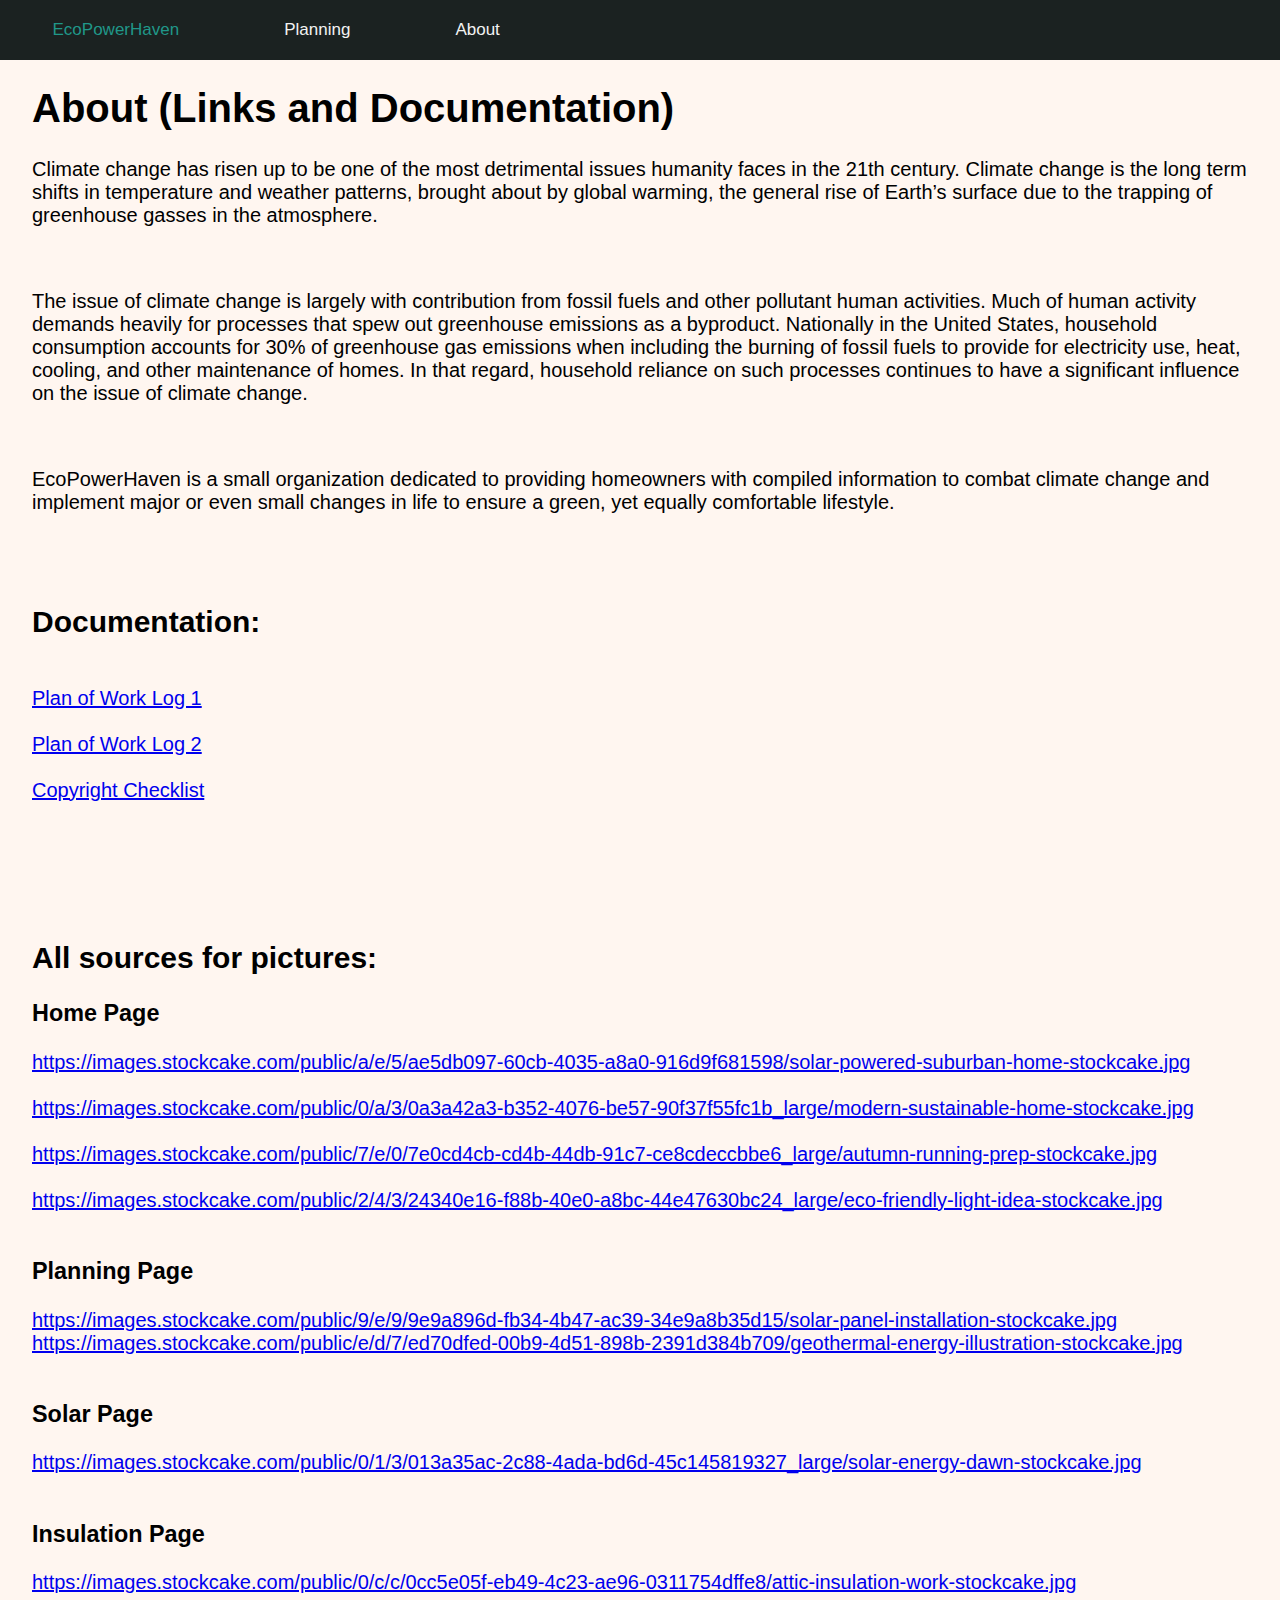
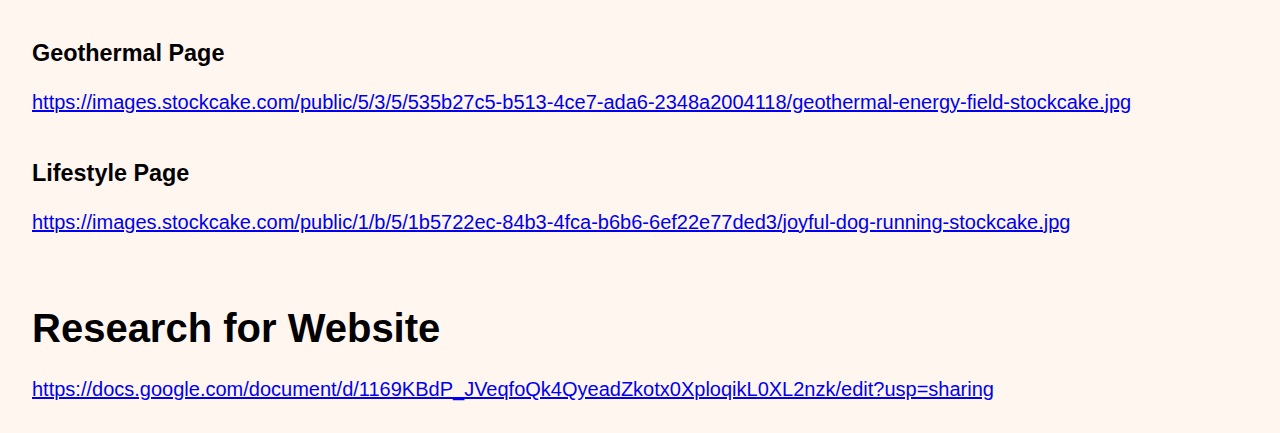
<file: About_Us.html>
<!DOCTYPE html>
<html>
  <head>
    <title>EcoPowerHaven</title> 
    <link href='style.css' rel='stylesheet'>
    <meta name="viewport" content="width=device-width, initial-scale=1">
  </head>
  <body class="body3">
  <div class="topnav">
  <a href="https://ecopowerhaven.com/index.html" class="navbar-brand">&nbsp;EcoPowerHaven&nbsp;</a>
  <a href="https://ecopowerhaven.com/planning.html">&nbsp;Planning&nbsp;</a>
  <a href="https://ecopowerhaven.com/About_Us.html">&nbsp;About&nbsp;</a>
  </div>
  </body>
  
<br><br><br>
<div class = "about_Content">

  <h1>About (Links and Documentation)</h1>
  <p>Climate change has risen up to be one of the most detrimental issues humanity faces in the 21th century. Climate change is the long term shifts in temperature and weather patterns, brought about by global warming, the general rise of Earth’s surface due to the trapping of greenhouse gasses in the atmosphere.</p>
  <div style = "white-space: pre"> </div>
  <p>The issue of climate change is largely with contribution from fossil fuels and other pollutant human activities. Much of human activity demands heavily for processes that spew out greenhouse emissions as a byproduct. Nationally in the United States, household consumption accounts for 30% of greenhouse gas emissions when including the burning of fossil fuels to provide for electricity use, heat, cooling, and other maintenance of homes. In that regard, household reliance on such processes continues to have a significant influence on the issue of climate change.</p>
  <div style = "white-space: pre"> </div>
  <p>EcoPowerHaven is a small organization dedicated to providing homeowners with compiled information to combat climate change and implement major or even small changes in life to ensure a green, yet equally comfortable lifestyle.</p>

  <br><br>
  <h2>Documentation: </h2>
  <div style = "white-space: pre"> </div>
  <a href = "https://ecopowerhaven.com/Work_Log_pg_1.pdf">Plan of Work Log 1</a>
  <br><br>
  <a href = "https://ecopowerhaven.com/Plan_of_work2.pdf.pdf">Plan of Work Log 2 </a>
  <div style = "white-space: pre"> </div>
  <a href = "https://ecopowerhaven.com/copyright-checklist.pdf">Copyright Checklist </a>


  <br><br><br><br><br><br>
  <h2>All sources for pictures: </h2>

  <h3>Home Page</h3>
  <a href="https://images.stockcake.com/public/a/e/5/ae5db097-60cb-4035-a8a0-916d9f681598/solar-powered-suburban-home-stockcake.jpg">https://images.stockcake.com/public/a/e/5/ae5db097-60cb-4035-a8a0-916d9f681598/solar-powered-suburban-home-stockcake.jpg</a>
  <div style = "white-space: pre"> </div>
  <a href="https://images.stockcake.com/public/0/a/3/0a3a42a3-b352-4076-be57-90f37f55fc1b_large/modern-sustainable-home-stockcake.jpg">https://images.stockcake.com/public/0/a/3/0a3a42a3-b352-4076-be57-90f37f55fc1b_large/modern-sustainable-home-stockcake.jpg</a>
  <div style = "white-space: pre"> </div>
  <a href="https://images.stockcake.com/public/7/e/0/7e0cd4cb-cd4b-44db-91c7-ce8cdeccbbe6_large/autumn-running-prep-stockcake.jpg">https://images.stockcake.com/public/7/e/0/7e0cd4cb-cd4b-44db-91c7-ce8cdeccbbe6_large/autumn-running-prep-stockcake.jpg</a>
  <div style = "white-space: pre"> </div>
  <a href="https://images.stockcake.com/public/2/4/3/24340e16-f88b-40e0-a8bc-44e47630bc24_large/eco-friendly-light-idea-stockcake.jpg">https://images.stockcake.com/public/2/4/3/24340e16-f88b-40e0-a8bc-44e47630bc24_large/eco-friendly-light-idea-stockcake.jpg</a>
  
  <div style = "white-space: pre"> </div>
  <h3>Planning Page</h3>
  <a href="https://images.stockcake.com/public/9/e/9/9e9a896d-fb34-4b47-ac39-34e9a8b35d15/solar-panel-installation-stockcake.jpg">https://images.stockcake.com/public/9/e/9/9e9a896d-fb34-4b47-ac39-34e9a8b35d15/solar-panel-installation-stockcake.jpg</a>
  <a href="https://images.stockcake.com/public/e/d/7/ed70dfed-00b9-4d51-898b-2391d384b709/geothermal-energy-illustration-stockcake.jpg">https://images.stockcake.com/public/e/d/7/ed70dfed-00b9-4d51-898b-2391d384b709/geothermal-energy-illustration-stockcake.jpg</a>

  <div style = "white-space: pre"> </div>
  <h3>Solar Page</h3>
  <a href="https://images.stockcake.com/public/0/1/3/013a35ac-2c88-4ada-bd6d-45c145819327_large/solar-energy-dawn-stockcake.jpg">https://images.stockcake.com/public/0/1/3/013a35ac-2c88-4ada-bd6d-45c145819327_large/solar-energy-dawn-stockcake.jpg</a>

  <div style = "white-space: pre"> </div>
  <h3>Insulation Page</h3>
  <a href="https://images.stockcake.com/public/0/c/c/0cc5e05f-eb49-4c23-ae96-0311754dffe8/attic-insulation-work-stockcake.jpg">https://images.stockcake.com/public/0/c/c/0cc5e05f-eb49-4c23-ae96-0311754dffe8/attic-insulation-work-stockcake.jpg</a>

  <div style = "white-space: pre"> </div>
  <h3>Geothermal Page</h3>
  <a href="https://images.stockcake.com/public/5/3/5/535b27c5-b513-4ce7-ada6-2348a2004118/geothermal-energy-field-stockcake.jpg">https://images.stockcake.com/public/5/3/5/535b27c5-b513-4ce7-ada6-2348a2004118/geothermal-energy-field-stockcake.jpg</a>

  <div style = "white-space: pre"> </div>
  <h3>Lifestyle Page</h3>
  <a href="https://images.stockcake.com/public/1/b/5/1b5722ec-84b3-4fca-b6b6-6ef22e77ded3/joyful-dog-running-stockcake.jpg">https://images.stockcake.com/public/1/b/5/1b5722ec-84b3-4fca-b6b6-6ef22e77ded3/joyful-dog-running-stockcake.jpg</a>

  <div style = "white-space: pre"> </div>
  <div style = "white-space: pre"> </div>
  <h1>Research for Website</h1>
  <a href="https://docs.google.com/document/d/1169KBdP_JVeqfoQk4QyeadZkotx0XploqikL0XL2nzk/edit?usp=sharing">https://docs.google.com/document/d/1169KBdP_JVeqfoQk4QyeadZkotx0XploqikL0XL2nzk/edit?usp=sharing</a>


</div>
</html>
</file>
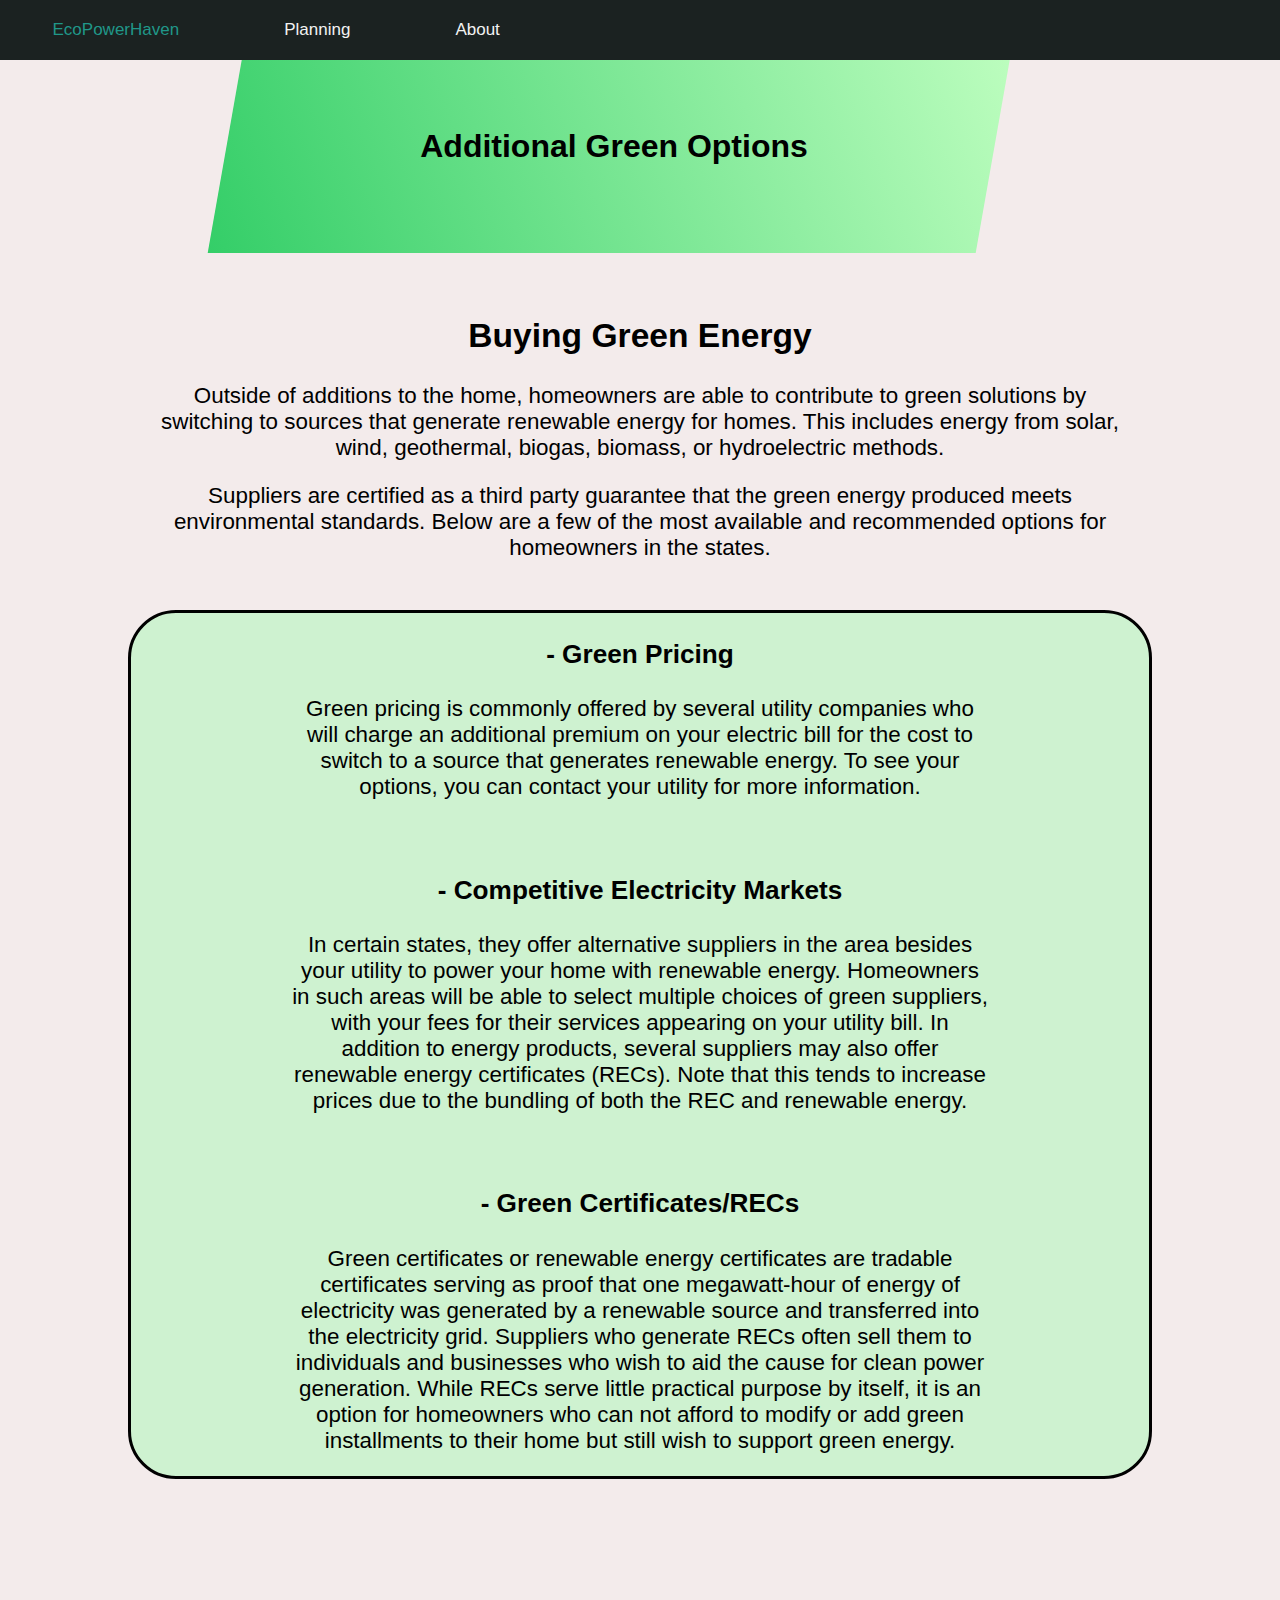
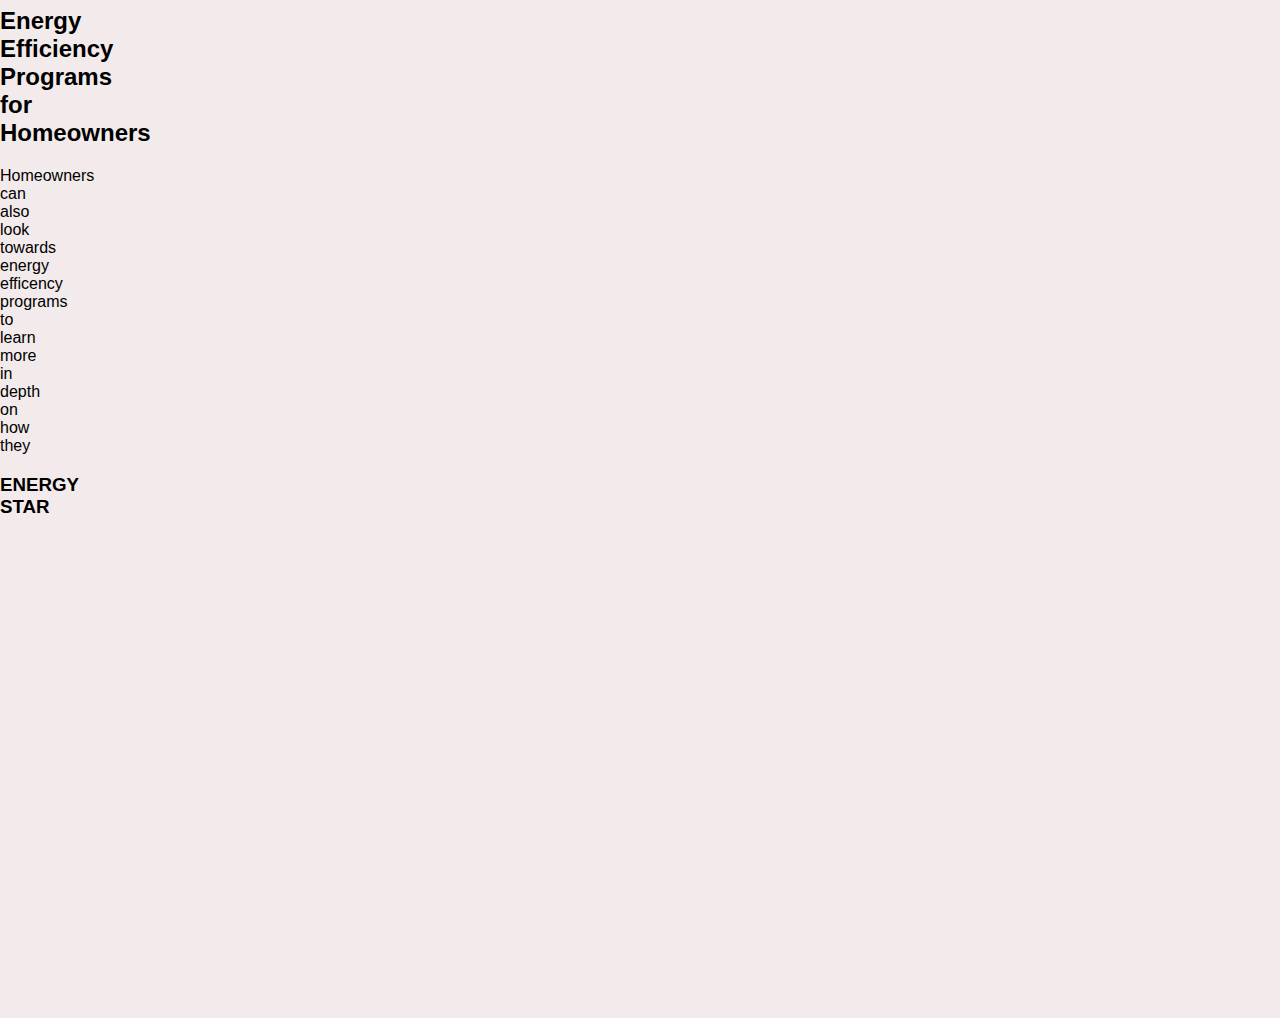
<file: additional.html>
<!DOCTYPE html>
<html>
  <head>
    <title>Plans</title> 
    <link href='style.css' rel='stylesheet'>
    <meta name="viewport" content="width=device-width, initial-scale=1">
  </head>
  <body class="additionalBody">
<div class="topnav2">
  <a href="https://ecopowerhaven.com/index.html">&nbsp;EcoPowerHaven&nbsp;</a>
  <a href="https://ecopowerhaven.com/planning.html">&nbsp;Planning&nbsp;</a>
  <a href="https://ecopowerhaven.com/About_Us.html">&nbsp;About&nbsp;</a>
</div>

</body>
<div class = "additionContainer">
<h1 class = "additionHeading">Additional Green Options</h1>
</div>
<div style = "white-space: pre"> </div>
<div style = "white-space: pre"> </div>

<div class = "buyEnergy">
  <h2>Buying Green Energy</h2>
  <p>Outside of additions to the home, homeowners are able to contribute to green solutions by switching to sources that generate renewable energy for homes. This includes energy from solar, wind, geothermal, biogas, biomass, or hydroelectric methods.</p> 
  <p>Suppliers are certified as a third party guarantee that the green energy produced meets environmental standards. Below are a few of the most available and recommended options for homeowners in the states.</p> 
  <div style = "white-space: pre"> </div>
   <div class = "buyOptions">
    <h3> - Green Pricing</h3>
    <p>Green pricing is commonly offered by several utility companies who will charge an additional premium on your electric bill for the cost to switch to a source that generates renewable energy. To see your options, you can contact your utility for more information. </p>
    <div style = "white-space: pre"> </div>
    <h3>- Competitive Electricity Markets</h3>
    <p>In certain states, they offer alternative suppliers in the area besides your utility to power your home with renewable energy. Homeowners in such areas will be able to select multiple choices of green suppliers, with your fees for their services appearing on your utility bill. In addition to energy products, several suppliers may also offer renewable energy certificates (RECs). Note that this tends to increase prices due to the bundling of both the REC and renewable energy. </p>
  <div style = "white-space: pre"> </div>
    <h3>- Green Certificates/RECs</h3>
    <p>Green certificates or renewable energy certificates are tradable certificates serving as proof that one megawatt-hour of energy of electricity was generated by a renewable source and transferred into the electricity grid. Suppliers who generate RECs often sell them to individuals and businesses who wish to aid the cause for clean power generation. While RECs serve little  practical purpose by itself, it is an option for homeowners who can not afford to modify or add green installments to their home but still wish to support green energy.</p>
  </div>
</div> 

<div class = "energyProgram">
  <h2>Energy Efficiency Programs for Homeowners</h2>
  <p>Homeowners can also look towards energy efficency programs to learn more in depth on how they </p>
  <h3>ENERGY STAR</h3>
</div>


</html>
</file>
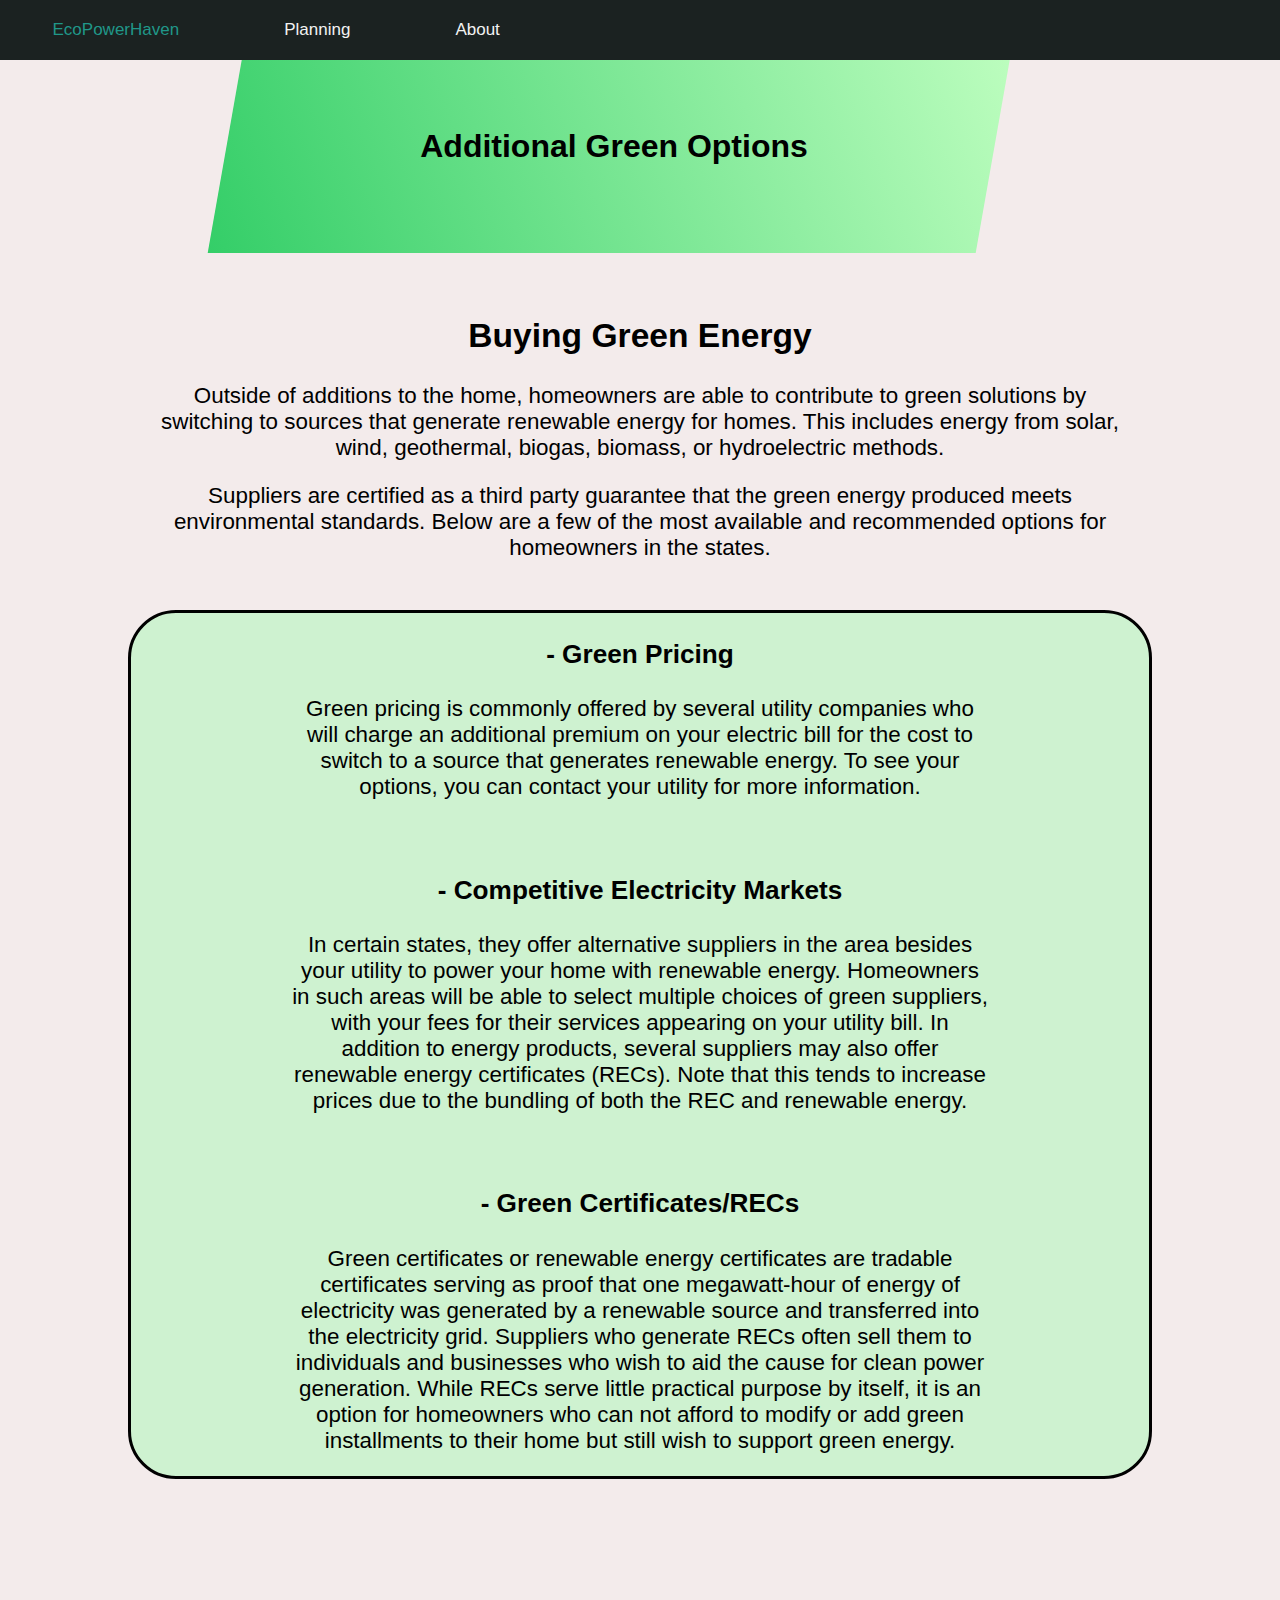
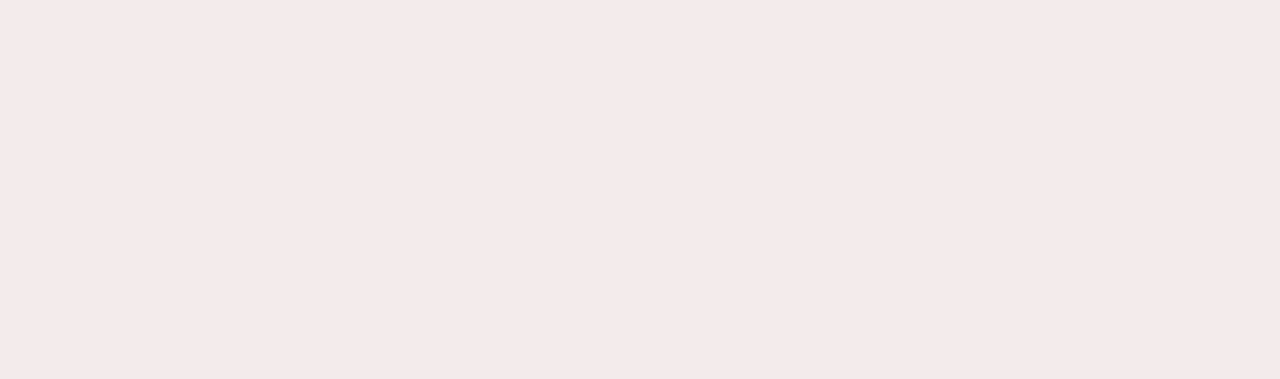
<file: additiontal.html>
<!DOCTYPE html>
<html>
  <head>
    <title>Plans</title> 
    <link href='style.css' rel='stylesheet'>
    <meta name="viewport" content="width=device-width, initial-scale=1">
  </head>
  <body class="additionalBody">
  <div class="topnav">
  <a href="https://ecopowerhaven.com/index.html" class="navbar-brand">&nbsp;EcoPowerHaven&nbsp;</a>
  <a href="https://ecopowerhaven.com/planning.html">&nbsp;Planning&nbsp;</a>
  <a href="https://ecopowerhaven.com/About_Us.html">&nbsp;About&nbsp;</a>
  </div>
  </body>
  

</body>
<div class = "additionContainer">
<h1 class = "additionHeading">Additional Green Options</h1>
</div>
<div style = "white-space: pre"> </div>
<div style = "white-space: pre"> </div>

<div class = "buyEnergy">
  <h2>Buying Green Energy</h2>
  <p>Outside of additions to the home, homeowners are able to contribute to green solutions by switching to sources that generate renewable energy for homes. This includes energy from solar, wind, geothermal, biogas, biomass, or hydroelectric methods.</p> 
  <p>Suppliers are certified as a third party guarantee that the green energy produced meets environmental standards. Below are a few of the most available and recommended options for homeowners in the states.</p> 
  <div style = "white-space: pre"> </div>
   <div class = "buyOptions">
    <h3> - Green Pricing</h3>
    <p>Green pricing is commonly offered by several utility companies who will charge an additional premium on your electric bill for the cost to switch to a source that generates renewable energy. To see your options, you can contact your utility for more information. </p>
    <div style = "white-space: pre"> </div>
    <h3>- Competitive Electricity Markets</h3>
    <p>In certain states, they offer alternative suppliers in the area besides your utility to power your home with renewable energy. Homeowners in such areas will be able to select multiple choices of green suppliers, with your fees for their services appearing on your utility bill. In addition to energy products, several suppliers may also offer renewable energy certificates (RECs). Note that this tends to increase prices due to the bundling of both the REC and renewable energy. </p>
  <div style = "white-space: pre"> </div>
    <h3>- Green Certificates/RECs</h3>
    <p>Green certificates or renewable energy certificates are tradable certificates serving as proof that one megawatt-hour of energy of electricity was generated by a renewable source and transferred into the electricity grid. Suppliers who generate RECs often sell them to individuals and businesses who wish to aid the cause for clean power generation. While RECs serve little  practical purpose by itself, it is an option for homeowners who can not afford to modify or add green installments to their home but still wish to support green energy.</p>
  </div>
</div> 



</html>
</file>
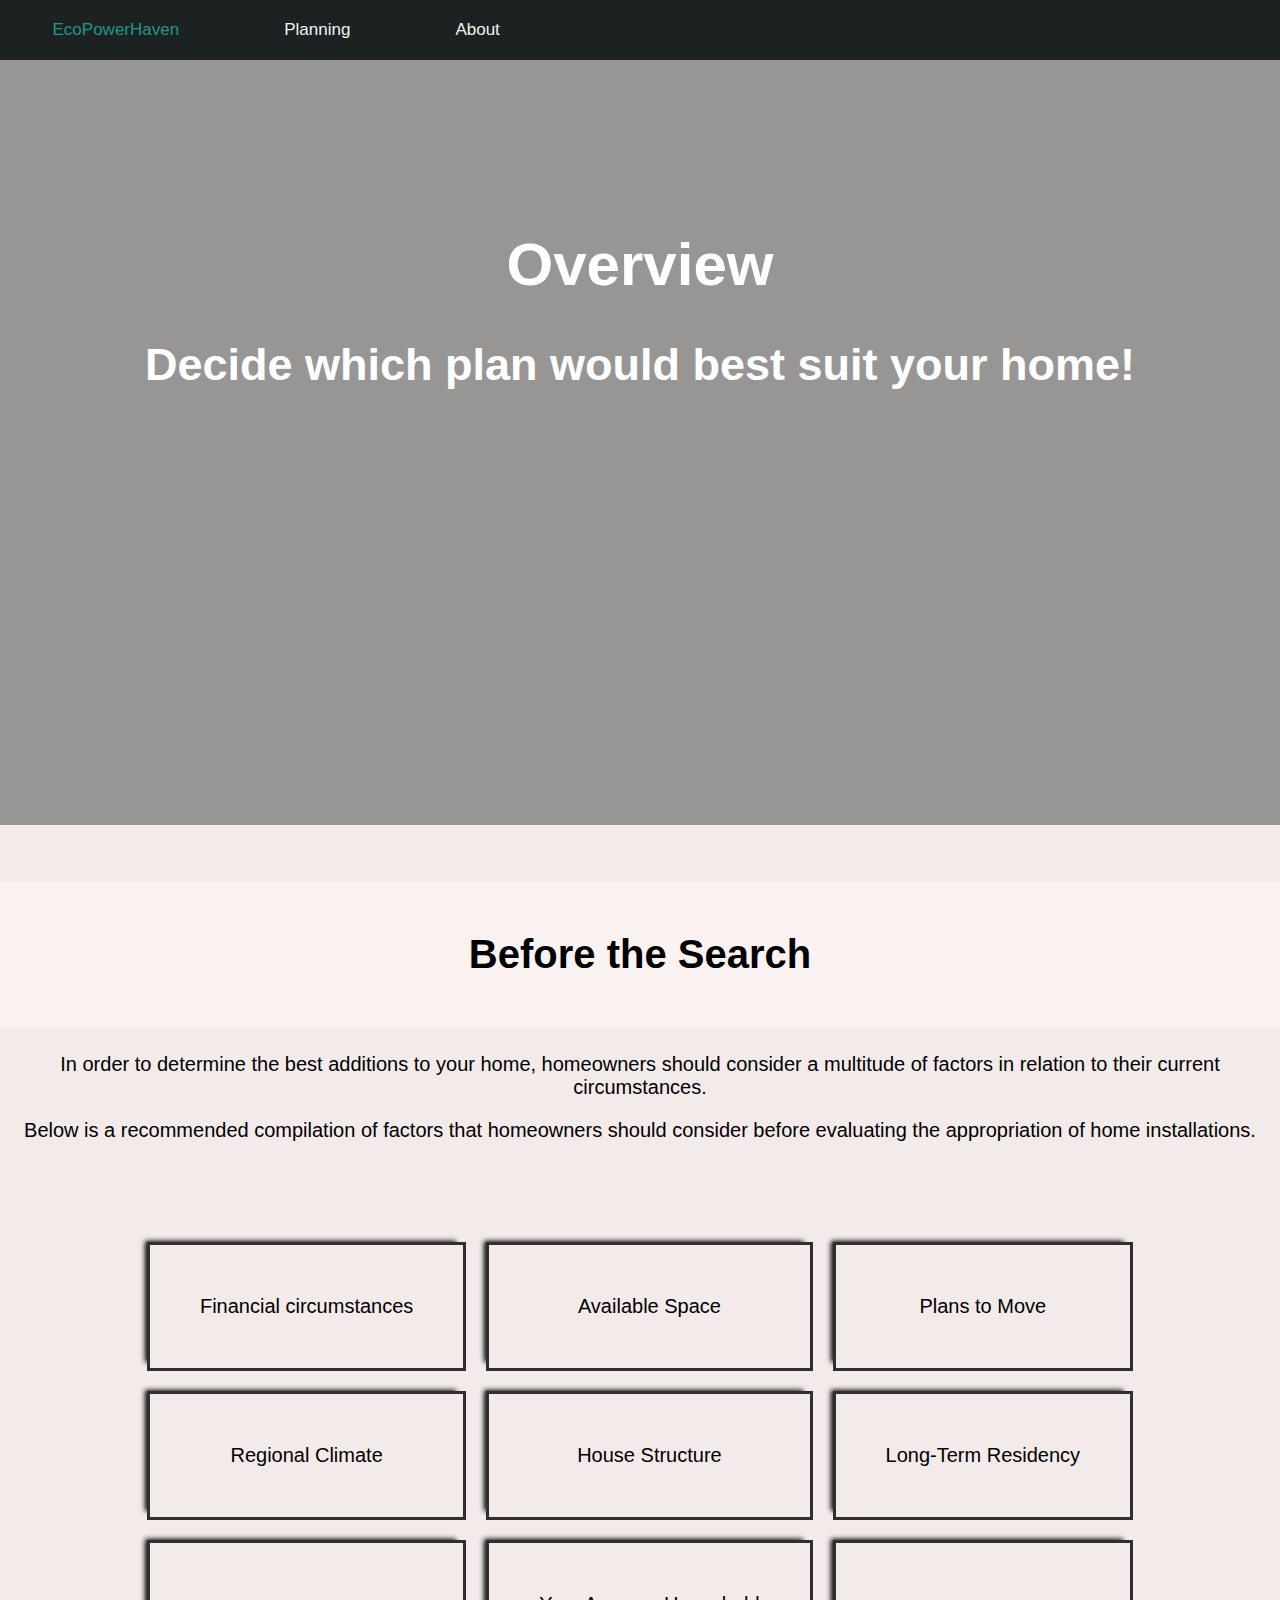
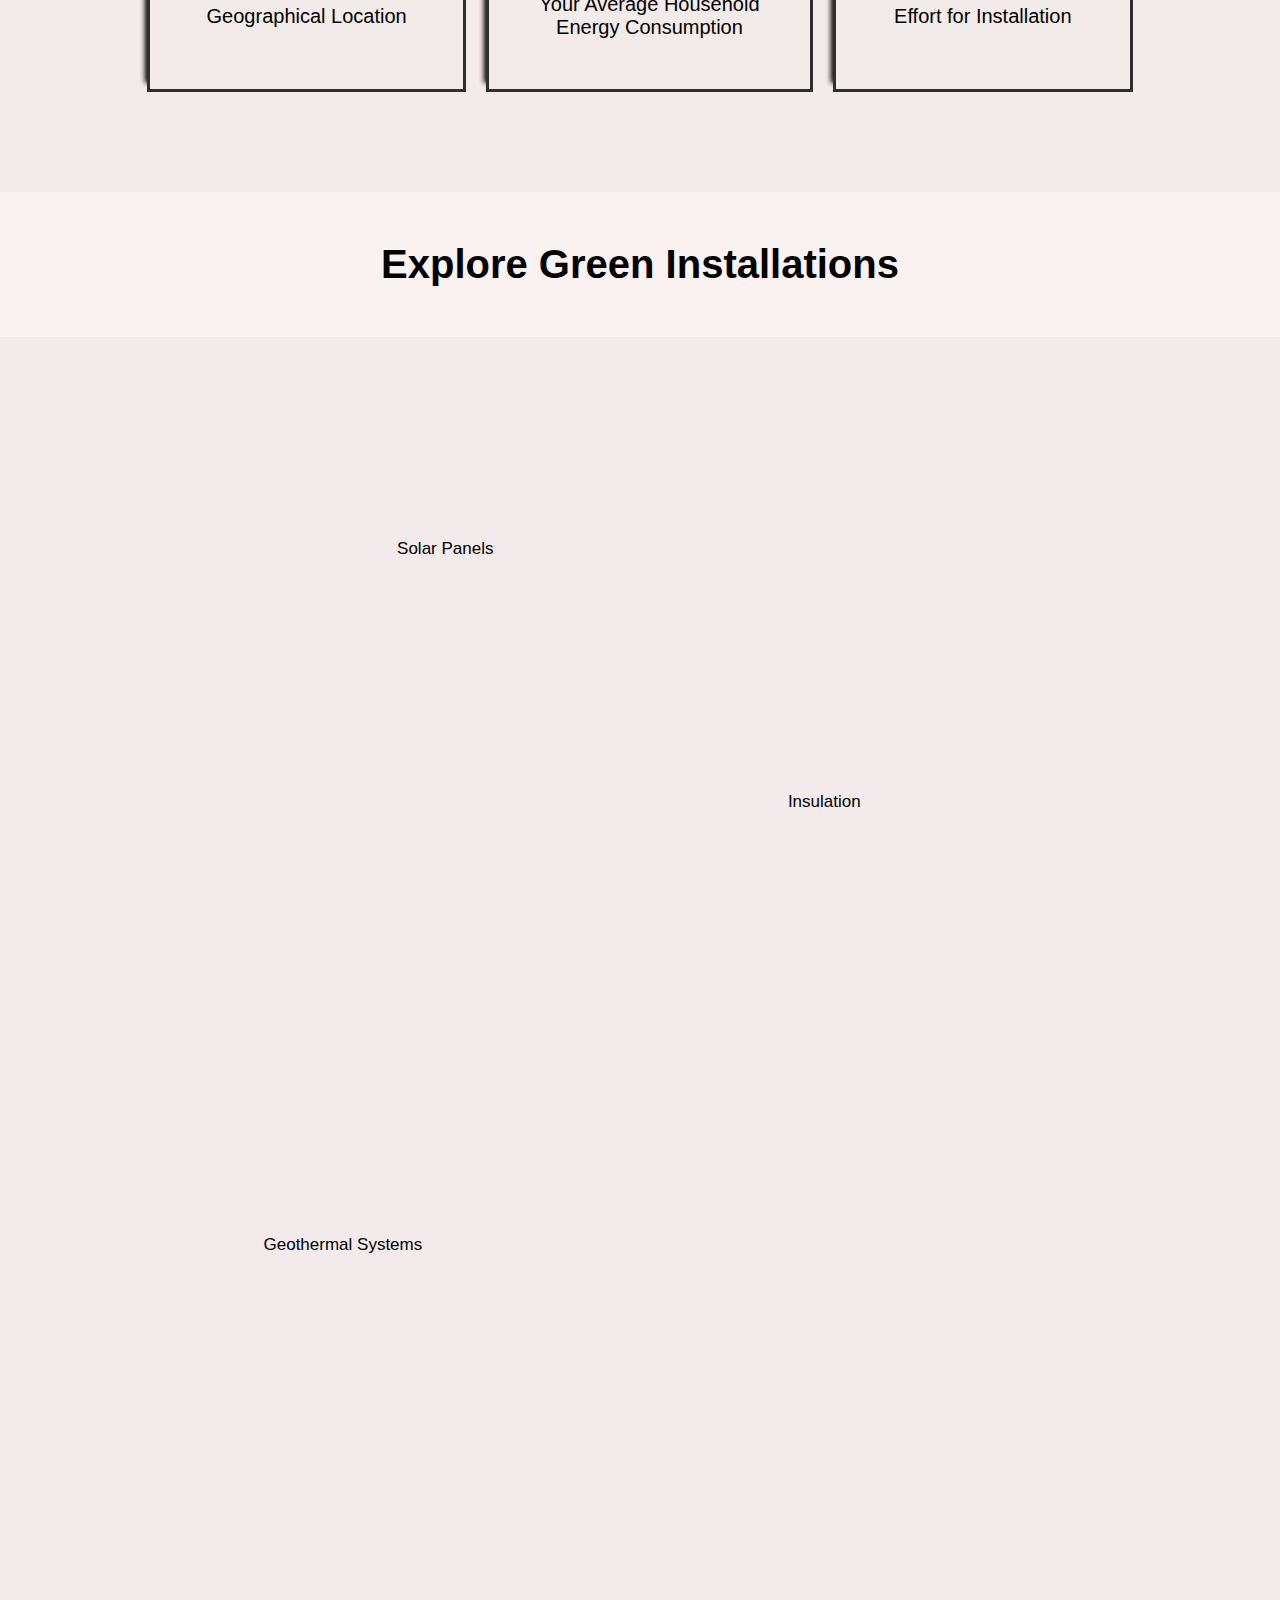
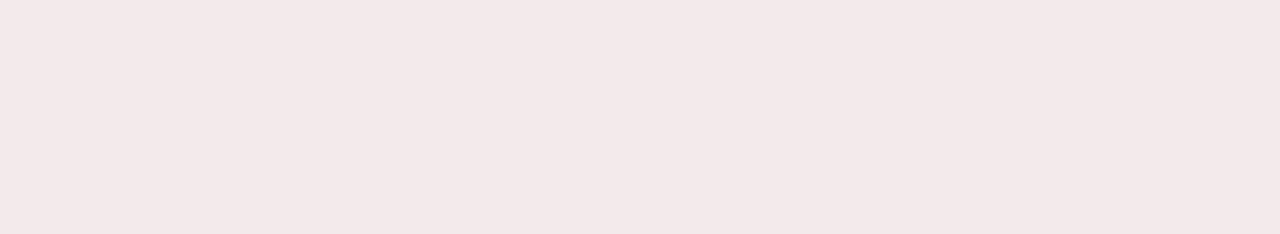
<file: Ecopowerhaven_com.html>
<!DOCTYPE html>
<html>
  <head>
    <title>Plans</title> 
    <link href='style.css' rel='stylesheet'>
    <meta name="viewport" content="width=device-width, initial-scale=1">
  </head>
  <body class="body2">
<div class="topnav2">
  <a href="file:///C:/Users/25edokic/Downloads/WEBASTER/testing.html">&nbsp;EcoPowerHaven&nbsp;</a>
  <a href="file:///C:/Users/25edokic/Downloads/WEBASTER/Ecopowerhaven_com.html">&nbsp;Planning&nbsp;</a>
  <a href="file:///C:/Users/25edokic/Downloads/WEBASTER/About_Us.html">&nbsp;About&nbsp;</a>
</div>
</body>

<script>
  function solartest() {
    document.getElementById("solarButton").style.color ="rgb(182, 238, 28)";
  }
  function solartest2() {
    document.getElementById("solarButton").style.color = "black";
  }
</script>




<br><br><br>
<div class = "plan_heading">
  <br><br><br><br>
  <h1>Overview</h1>
  <h2>Decide which plan would best suit your home!</h2>
</div>
<br><br><br><br><br><br><br><br><br><br><br><br><br><br><br><br><br><br><br><br><br><br>

<div class="plan_content">
  <h1>Before the Search</h1>
  <p>In order to determine the best additions to your home, homeowners should consider a multitude of factors in relation to their current circumstances.</p>
  <p> Below is a recommended compilation of factors that homeowners should consider before evaluating the appropriation of home installations.</p>
  <table class = "plan_table">
   <tr>
    <td>Financial circumstances</td>
    <td>Available Space</td>
    <td>Plans to Move</td>
   </tr>
   <tr>
    <td>Regional Climate</td>
    <td>House Structure</td>
    <td>Long-Term Residency</td>
   </tr>
   <tr>
    <td>Geographical Location</td>
    <td>Your Average Household <br>Energy Consumption</td>
    <td>Effort for Installation</td>
   </tr>

  </table> 
  <h1>Explore Green Installations</h1>
</div>

 <div class = "diagram">
   <div id="diagonalLineR"></div>
   <button id="solarButton" onclick="location.href = 'file:///C:/Users/25edokic/Downloads/WEBASTER/solar.html'" onmouseover="solartest()" onmouseout="solartest2()"><span>Solar Panels &nbsp;</span></button>
   <div id="diagonalLineL"></div>
   <button id="insulationButton" onclick="location.href = 'file:///C:/Users/25edokic/Downloads/WEBASTER/insulation.html'"><span>Insulation &nbsp;</span></button>
   <br><br><br>
   <div id="diagonalLineR"></div>
   <button id="geoButton" onclick="location.href = 'file:///C:/Users/25edokic/Downloads/WEBASTER/geothermal.html'"><span>Geothermal Systems &nbsp;</span></button>
 </div>


</html>
</file>
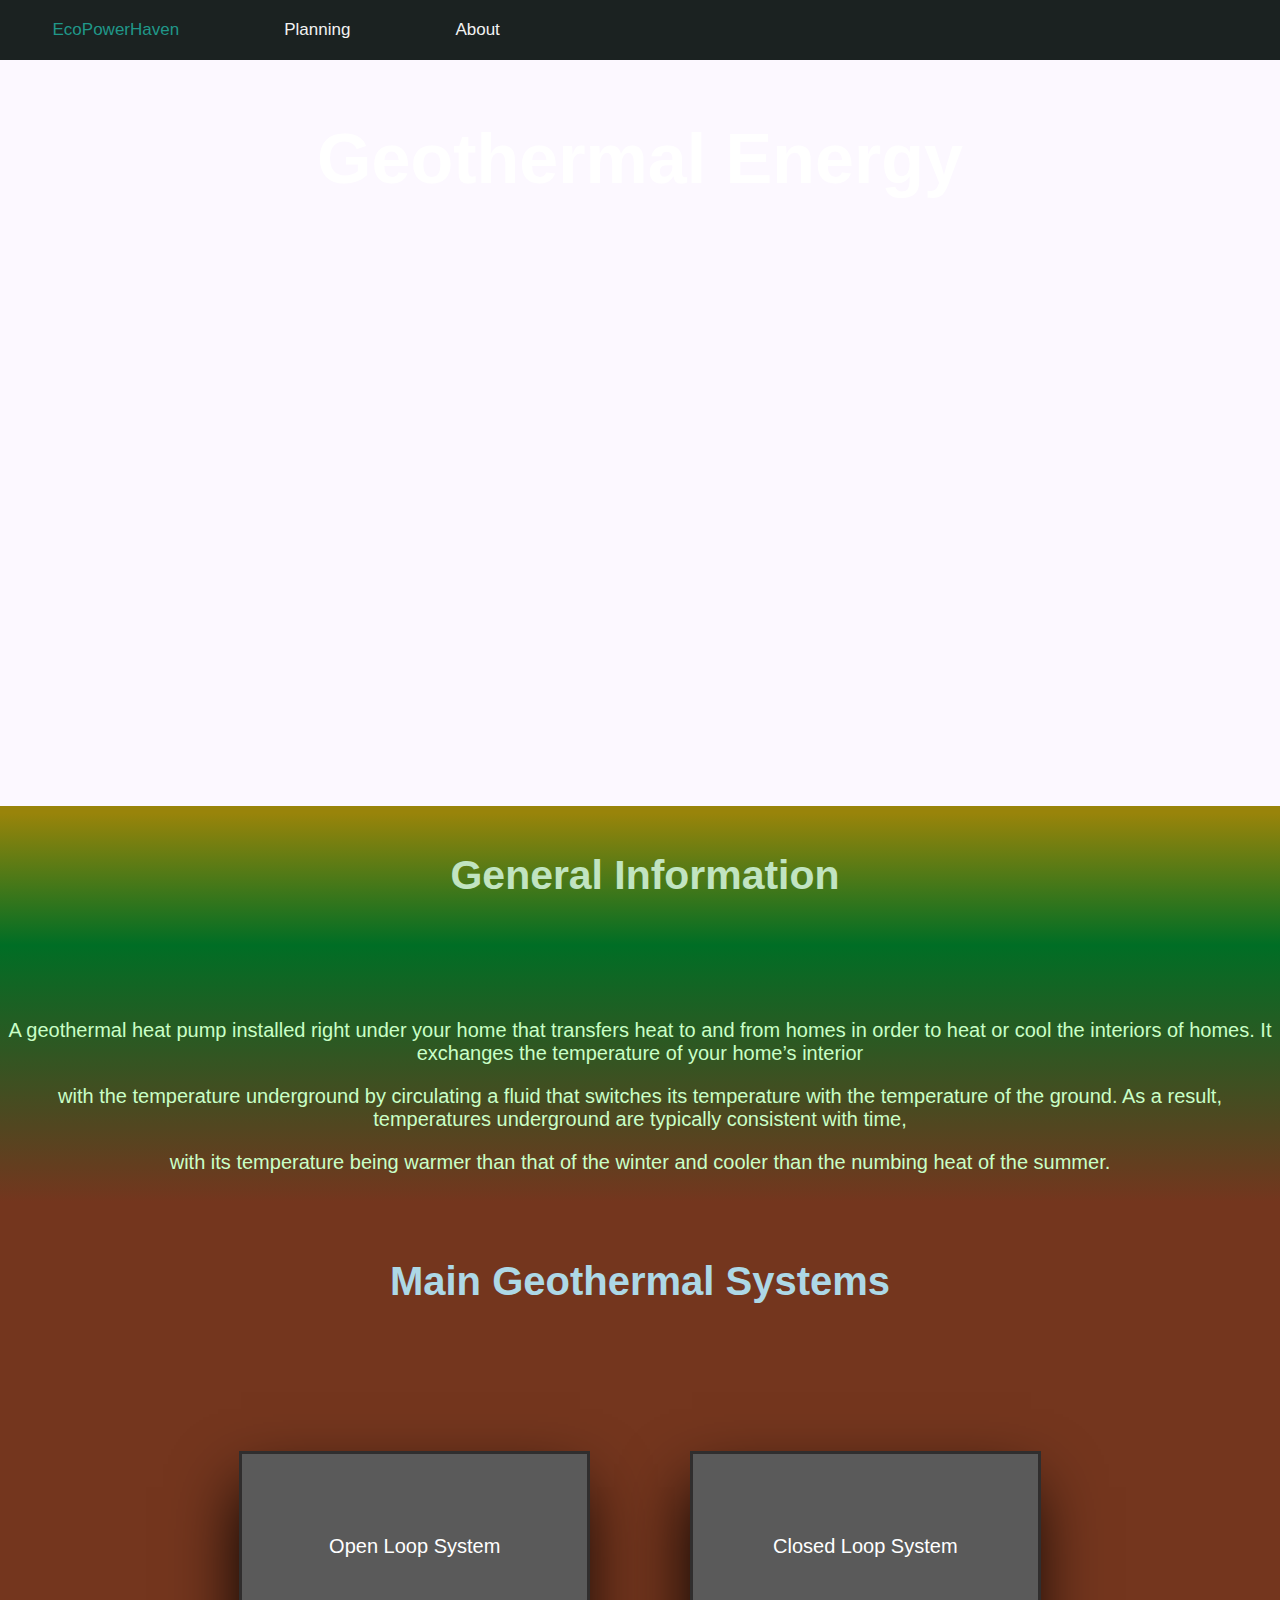
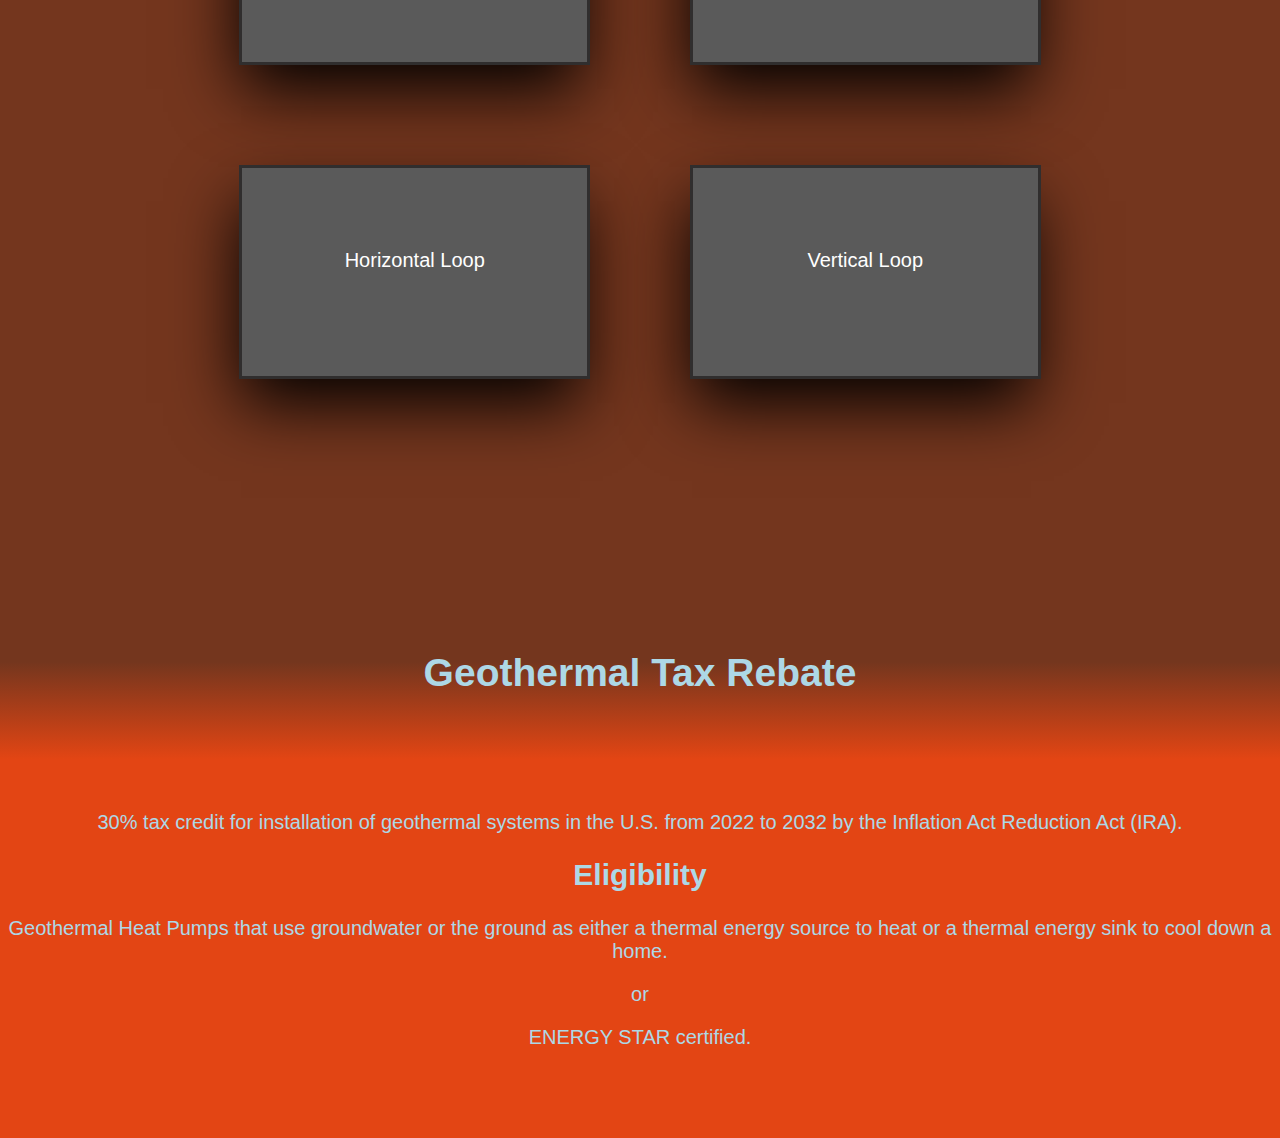
<file: geothermal.html>
<!DOCTYPE html>
<html>
  <head>
    <title>Plans</title> 
    <link href='style.css' rel='stylesheet'>
    <meta name="viewport" content="width=device-width, initial-scale=1">
  </head>
  <body class="geoBody">
    <div class="topnav2">
      <a href="https://ecopowerhaven.com/index.html" class="navbar-brand">&nbsp;EcoPowerHaven&nbsp;</a>
      <a href="https://ecopowerhaven.com/planning.html">&nbsp;Planning&nbsp;</a>
      <a href="https://ecopowerhaven.com/About_Us.html">&nbsp;About&nbsp;</a>
      </div>
</body>
<div style = "white-space: pre"> </div>
<body style="background-color: rgb(252, 248, 255);">
  <br><br><br>
  <div class="geoTitle">
    <h1>Geothermal Energy</h1>
  </div>

  <br><br><br><br><br><br><br><br><br><br><br><br><br><br><br><br><br><br><br><br><br><br><br><br><br><br><br><br><br><br><br>
  <div class="geoHeading">
    <h3>General Information</h3>
  </div>

  <div class="geoBasic">
    <p><br><br>A geothermal heat pump installed right under your home that transfers heat to and from homes in order to heat or cool the interiors of homes. It exchanges the temperature of your home’s interior </p>
    <p> with the temperature underground by circulating a fluid that switches its temperature with the temperature of the ground. As a result, temperatures underground are typically consistent with time, </p>
    <p>with its temperature being warmer than that of the winter and cooler than the numbing heat of the summer.</p>
  </div>

  <div class="geoTypes">
    <h1>Main Geothermal Systems</h1>
    <table class = "geoTable">
    <tr>
      <td class = "geoTable1"><span>Open Loop System<br><br></span></td>
      <td class = "geoTable2"><span>Closed Loop System<br><br></span></td>
    </tr>
    <tr>
      <td class = "geoTable3"><span>&nbsp;&nbsp;&nbsp;&nbsp;Horizontal Loop&nbsp;&nbsp;&nbsp;&nbsp;<br><br></span></td>
      <td class = "geoTable4"><span>&nbsp;&nbsp;&nbsp;&nbsp;Vertical Loop&nbsp;&nbsp;&nbsp;&nbsp;<br><br></span></td>
    </tr>
  </div>
</body>
</table>

<div class = "geoTax">
  <h2>Geothermal Tax Rebate</h2>
  <br>
</div>

<div class = "geotaxContent">
  <p>30% tax credit for installation of geothermal systems in the U.S. from 2022 to 2032 by the Inflation Act Reduction Act (IRA).</p>
  <h2>Eligibility</h2>
  <p>Geothermal Heat Pumps that use groundwater or the ground as either a thermal energy source to heat or a thermal energy sink to cool down a home.</p>
  <p>or</p>
  <p>ENERGY STAR certified.</p>
  <div style = "white-space: pre"> </div>
  <div style = "white-space: pre"> </div>
  <div style = "white-space: pre"> </div>
</div>

</html>
</file>
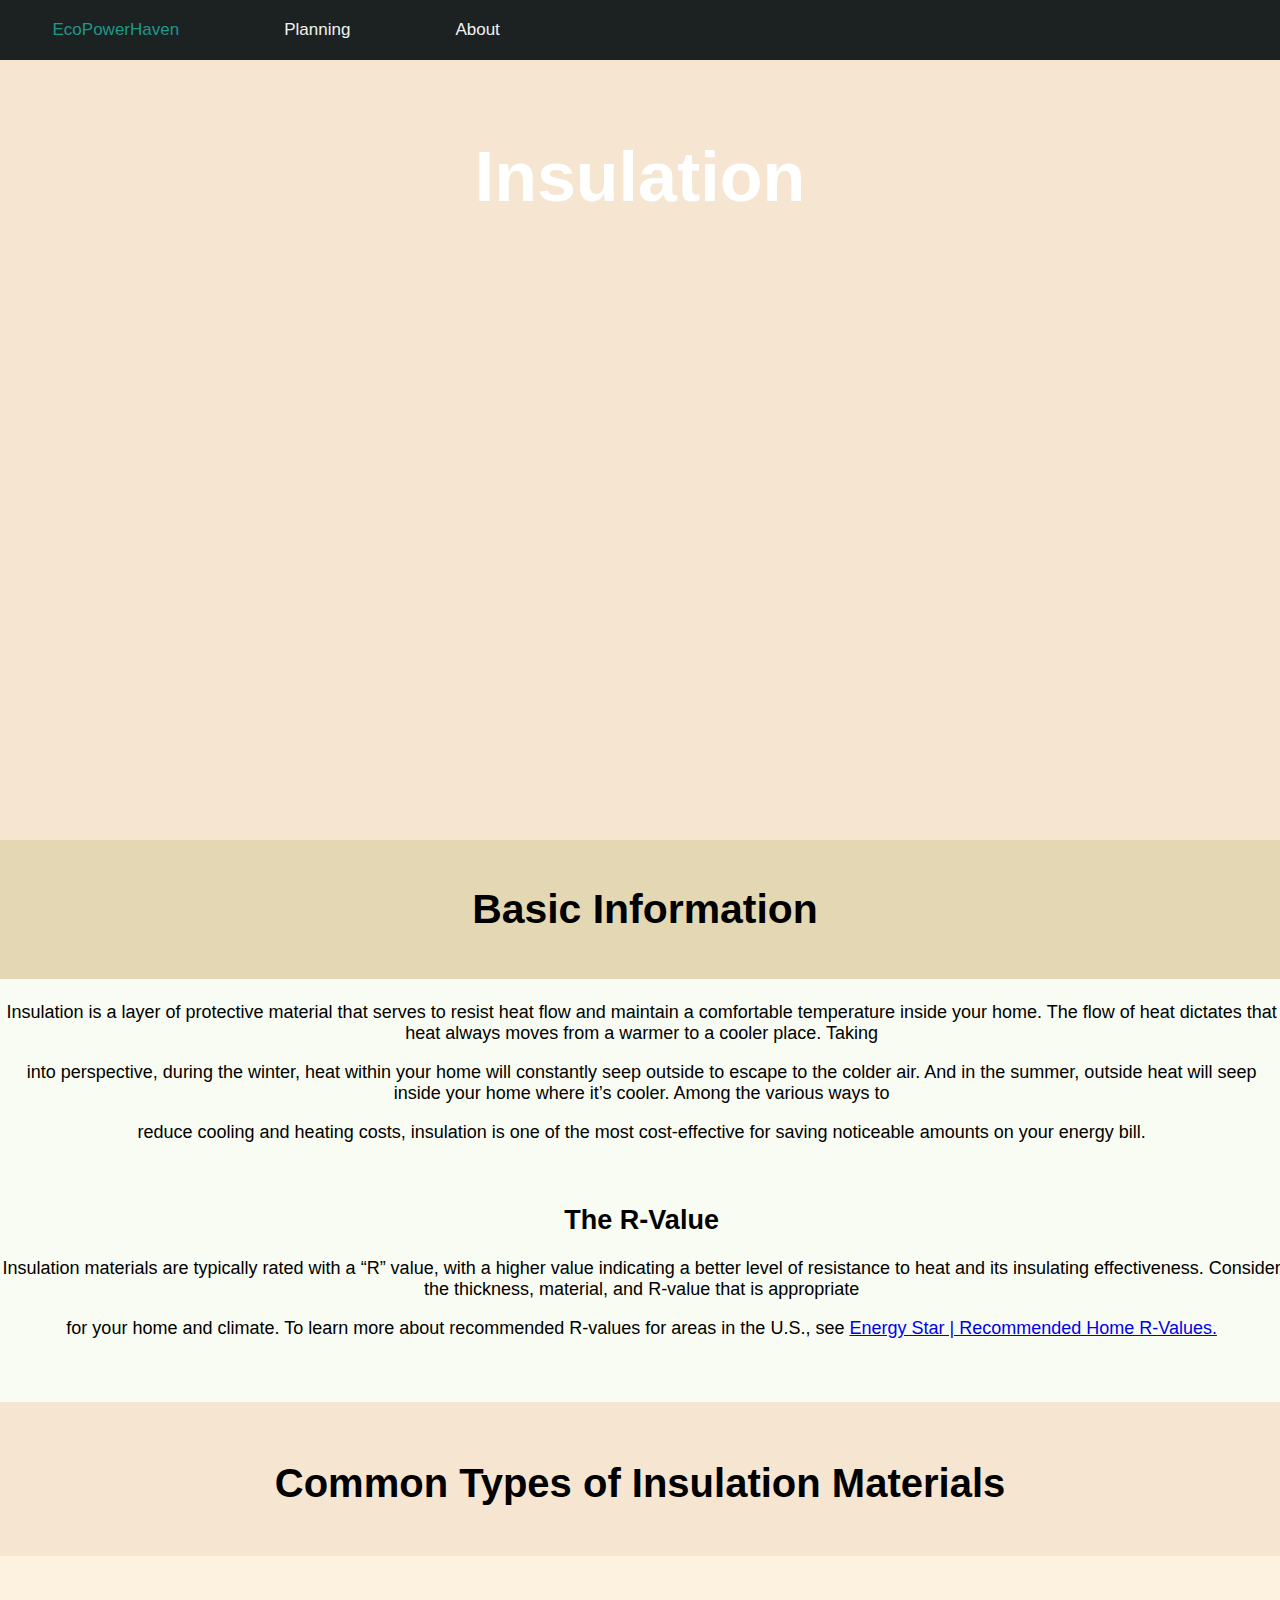
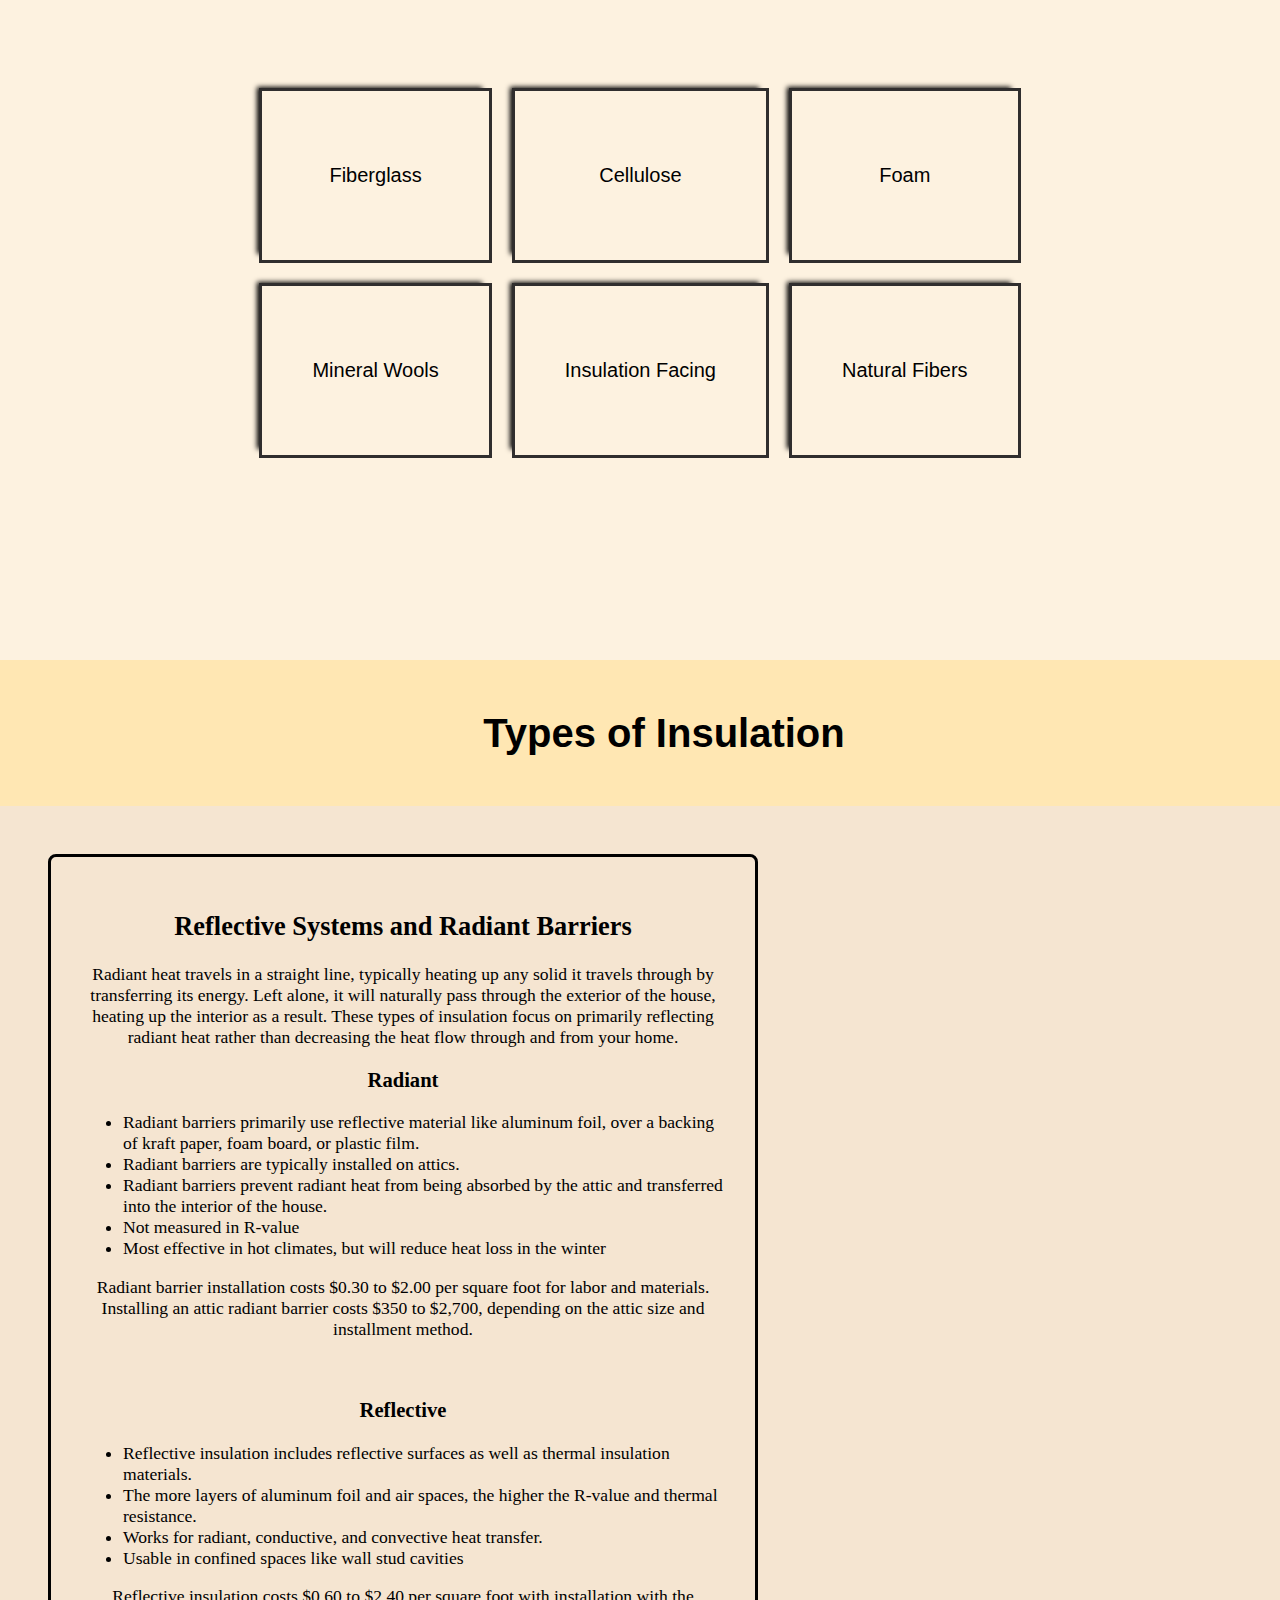
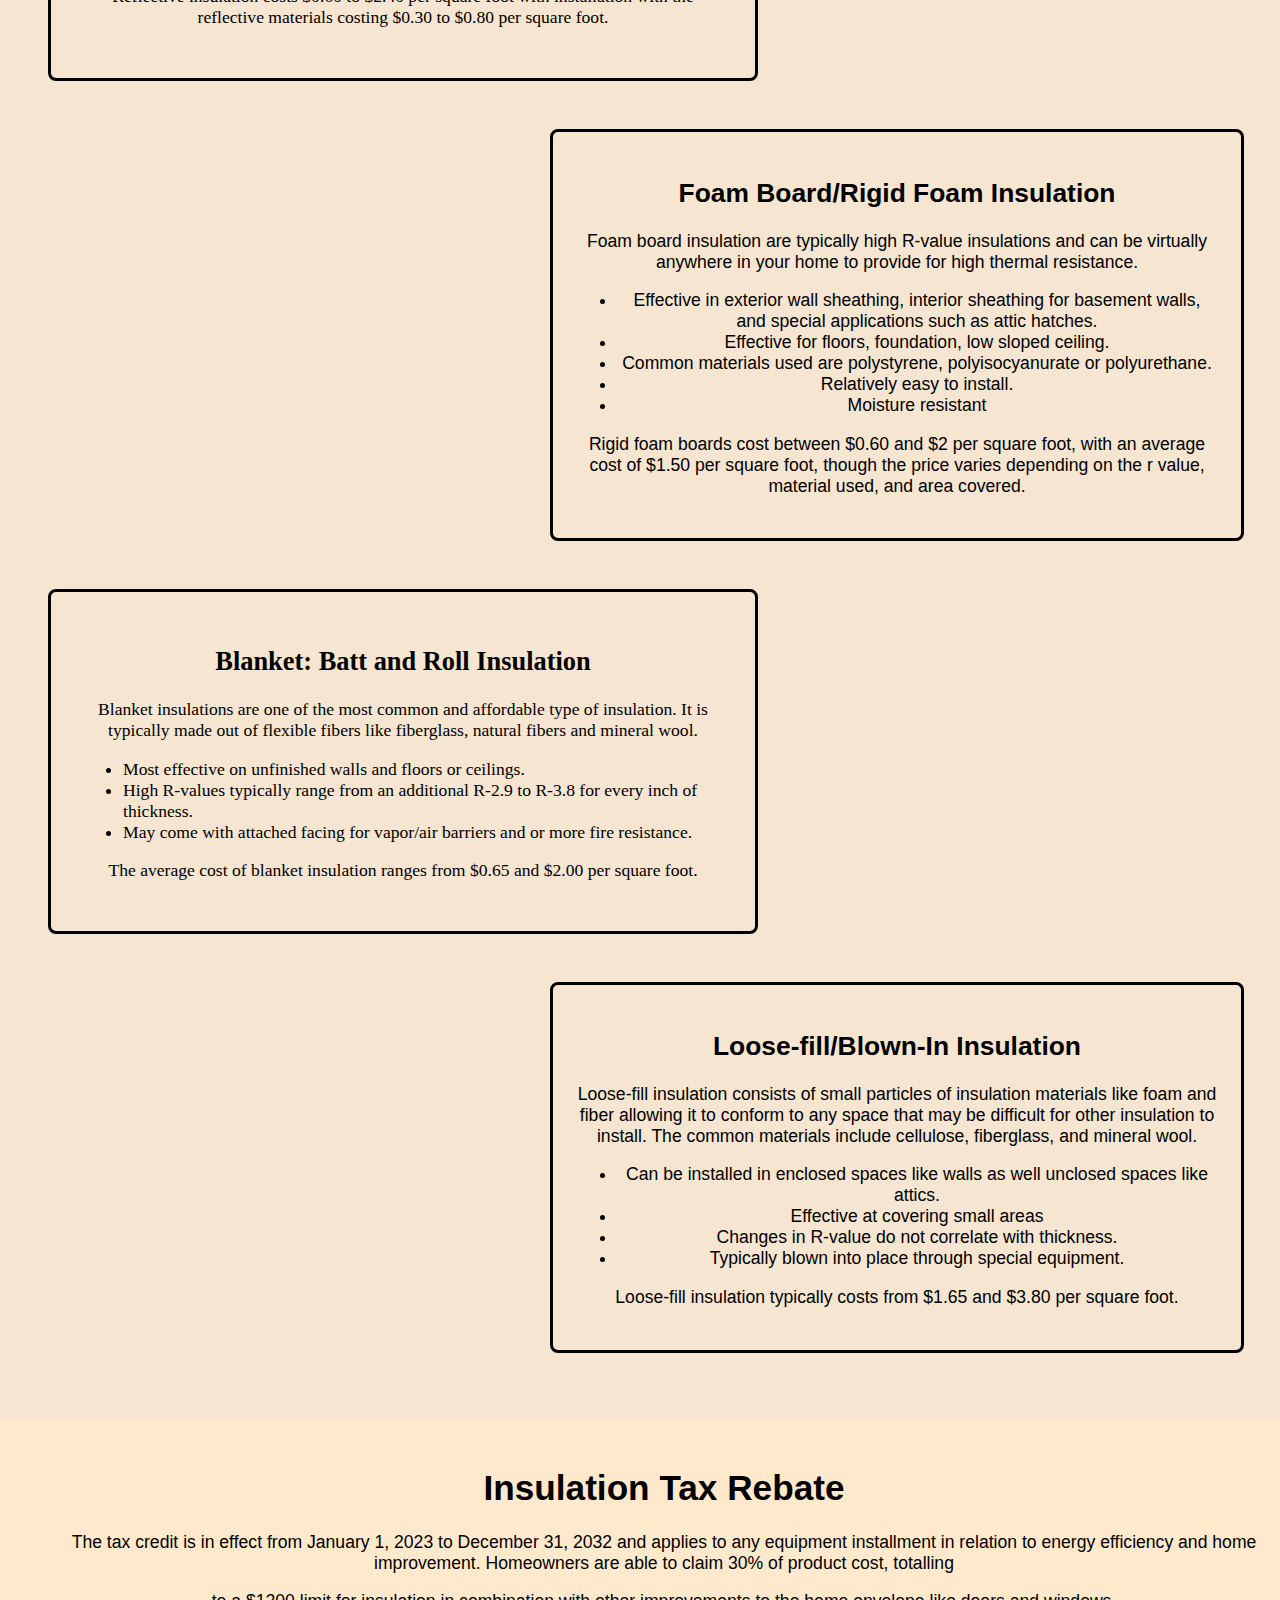
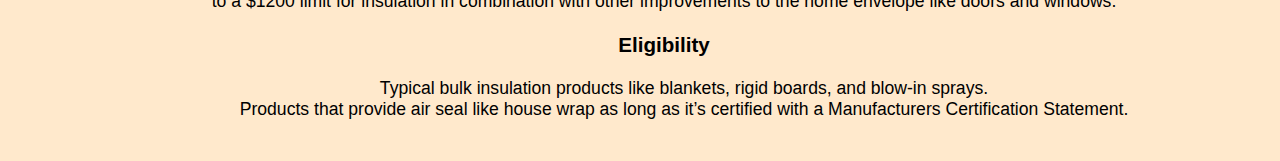
<file: insulation.html>
<!DOCTYPE html>
<html>
  <head>
    <title>Plans</title> 
    <link href='style.css' rel='stylesheet'>
    <meta name="viewport" content="width=device-width, initial-scale=1">
  </head>
  <body class="insulationBody">
  <div class="topnav2">
  <a href="https://ecopowerhaven.com/index.html" class="navbar-brand">&nbsp;EcoPowerHaven&nbsp;</a>
  <a href="https://ecopowerhaven.com/planning.html">&nbsp;Planning&nbsp;</a>
  <a href="https://ecopowerhaven.com/About_Us.html">&nbsp;About&nbsp;</a>
  </div>
  </body>
<body style="background-color: rgb(245, 229, 209)">

  <br><br><br>
  <div class="solarTitle">
    <h1>Insulation</h1>
  </div>
  
  <br><br><br><br><br><br><br><br><br><br><br><br><br><br><br><br><br><br><br><br><br><br><br><br><br><br><br><br><br>
  <div class="insulationHeading">
    <h3>Basic Information</h3>
  </div>

  <div class="insulationBasic">
    <p>Insulation is a layer of protective material that serves to resist heat flow and maintain a comfortable temperature inside your home. The flow of heat dictates that heat always moves from a warmer to a cooler place. Taking</p>
    <p>into perspective, during the winter, heat within your home will constantly seep outside to escape to the colder air. And in the summer, outside heat will seep inside your home where it’s cooler. Among the various ways to</p>
    <p>reduce cooling and heating costs, insulation is one of the most cost-effective for saving noticeable amounts on your energy bill. </p>
    <div style = "white-space: pre"> </div>
    <h2>The R-Value</h2>
    <p>Insulation materials are typically rated with a “R” value, with a higher value indicating a better level of resistance to heat and its insulating effectiveness. Consider the thickness, material, and R-value that is appropriate</p>
    <p>for your home and climate. To learn more about recommended R-values for areas in the U.S., see <a href="https://www.google.com/url?q=https://www.energystar.gov/saveathome/seal_insulate/identify-problems-you-want-fix/diy-checks-inspections/insulation-r-values&sa=D&source=docs&ust=1711403379200309&usg=AOvVaw2rMXQs5jtLcYE8cJWjF_20" target = "_blank"> Energy Star | Recommended Home R-Values.</a> </p>
  </div>

  <div class = "insulationMaterial">
    <h1>Common Types of Insulation Materials</h1>
  
  <table class = "insulation_table">
   <tr>
     <td class = "Fiber"><span><br>Fiberglass<br><br></span></td>
     <td class = "Cell"><span><br>Cellulose<br><br></span></td>
     <td class = "Foam"><span><br>Foam<br><br></span></td>
    </tr>
    <tr>
     <td class = "Wool"><span><br>Mineral Wools<br><br></span></td>
     <td class = "Facing"><span><br>Insulation Facing<br><br></span></td>
     <td class = "N_Fiber"><span><br>Natural Fibers<br><br></span></td>
    </tr>
   </table> 
  </div>
</body>

<div class="insulationType">
  <h1>Types of Insulation</h1>
</div>

<div class = "in_typeLeft">
  <h2>Reflective Systems and Radiant Barriers</h2>
  <p>Radiant heat travels in a straight line, typically heating up any solid it travels through by transferring its energy. Left alone, it will naturally pass through the exterior of the house, heating up the interior as a result. These types of insulation focus on primarily reflecting radiant heat rather than decreasing the heat flow through and from your home.</p>
  <h3>Radiant</h3>
  <ul class = "leftList">
    <li>Radiant barriers primarily use reflective material like aluminum foil, over a backing of kraft paper, foam board, or plastic film.</li>
    <li>Radiant barriers are typically installed on attics.</li>
    <li>Radiant barriers prevent radiant heat from being absorbed by the attic and transferred into the interior of the house.</li>
    <li>Not measured in R-value</li>
    <li>Most effective in hot climates, but will reduce heat loss in the winter</li>
  </ul>
  <p>Radiant barrier installation costs $0.30 to $2.00 per square foot for labor and materials. Installing an attic radiant barrier costs $350 to $2,700, depending on the attic size and installment method.</p>
  
  <div style = "white-space: pre"> </div>

  <h3>Reflective</h3>
  <ul class = "leftList">
    <li>Reflective insulation includes reflective surfaces as well as thermal insulation materials.</li>
    <li>The more layers of aluminum foil and air spaces, the higher the R-value and thermal resistance.</li>
    <li>Works for radiant, conductive, and convective heat transfer.</li>
    <li>Usable in confined spaces like wall stud cavities</li>
  </ul>
  <p>Reflective insulation costs $0.60 to $2.40 per square foot with installation with the reflective materials costing $0.30 to $0.80 per square foot.</p>
</div>

<div class = "in_typeRight">
  <h2>Foam Board/Rigid Foam Insulation</h2>
  <p>Foam board insulation are typically high R-value insulations and can be virtually anywhere in your home to provide for high thermal resistance.</p>
  <ul class = "rightList">
    <li>Effective in exterior wall sheathing, interior sheathing for basement walls, and special applications such as attic hatches.</li>
    <li>Effective for floors, foundation, low sloped ceiling.</li>
    <li>Common materials used are polystyrene, polyisocyanurate or polyurethane.</li>
    <li>Relatively easy to install.</li>
    <li>Moisture resistant</li>
  </ul>
  <p>Rigid foam boards cost between $0.60 and $2 per square foot, with an average cost of $1.50 per square foot, though the price varies depending on the r value, material used, and area covered. </p>
</div>

<div class = "in_typeLeft">
  <h2>Blanket: Batt and Roll Insulation</h2>
  <p>Blanket insulations are one of the most common and affordable type of insulation. It is typically made out of flexible fibers like fiberglass, natural fibers and mineral wool.</p>
  <ul class = "leftList">
    <li>Most effective on unfinished walls and floors or ceilings.</li>
    <li>High R-values typically range from an additional R-2.9 to R-3.8 for every inch of thickness.</li>
    <li>May come with attached facing for vapor/air barriers and or more fire resistance.</li>
  </ul>
  <p>The average cost of blanket insulation ranges from $0.65 and $2.00 per square foot.</p>
</div>

<div class = "in_typeRight">
  <h2>Loose-fill/Blown-In Insulation</h2>
  <p>Loose-fill insulation consists of small particles of insulation materials like foam and fiber allowing it to conform to any space that may be difficult for other insulation to install. The common materials include cellulose, fiberglass, and mineral wool.</p>
  <ul class = "rightList">
    <li>Can be installed in enclosed spaces like walls as well unclosed spaces like attics.</li>
    <li>Effective at covering small areas</li>
    <li>Changes in R-value do not correlate with thickness.</li>
    <li>Typically blown into place through special equipment.</li>
  </ul>
  <p>Loose-fill insulation typically costs from $1.65 and $3.80 per square foot.</p>
</div>

<div style = "white-space: pre"> </div>
<div style = "white-space: pre"> </div>


<div class = "insulationTax">
  <h1>Insulation Tax Rebate</h1>
  <p>The tax credit is in effect from January 1, 2023 to December 31, 2032 and applies to any equipment installment in relation to energy efficiency and home improvement. Homeowners are able to claim 30% of product cost, totalling</p>
  <p>to a $1200 limit for insulation in combination with other improvements to the home envelope like doors and windows.</p>
  <h3>Eligibility</h3>
  <ul class = "ins_taxList">
  <li>Typical bulk insulation products like blankets, rigid boards, and blow-in sprays.</li>
  <li>Products that provide air seal like house wrap as long as it’s certified with a Manufacturers Certification Statement.</li>
  </ul>
</div>


</html>
</file>
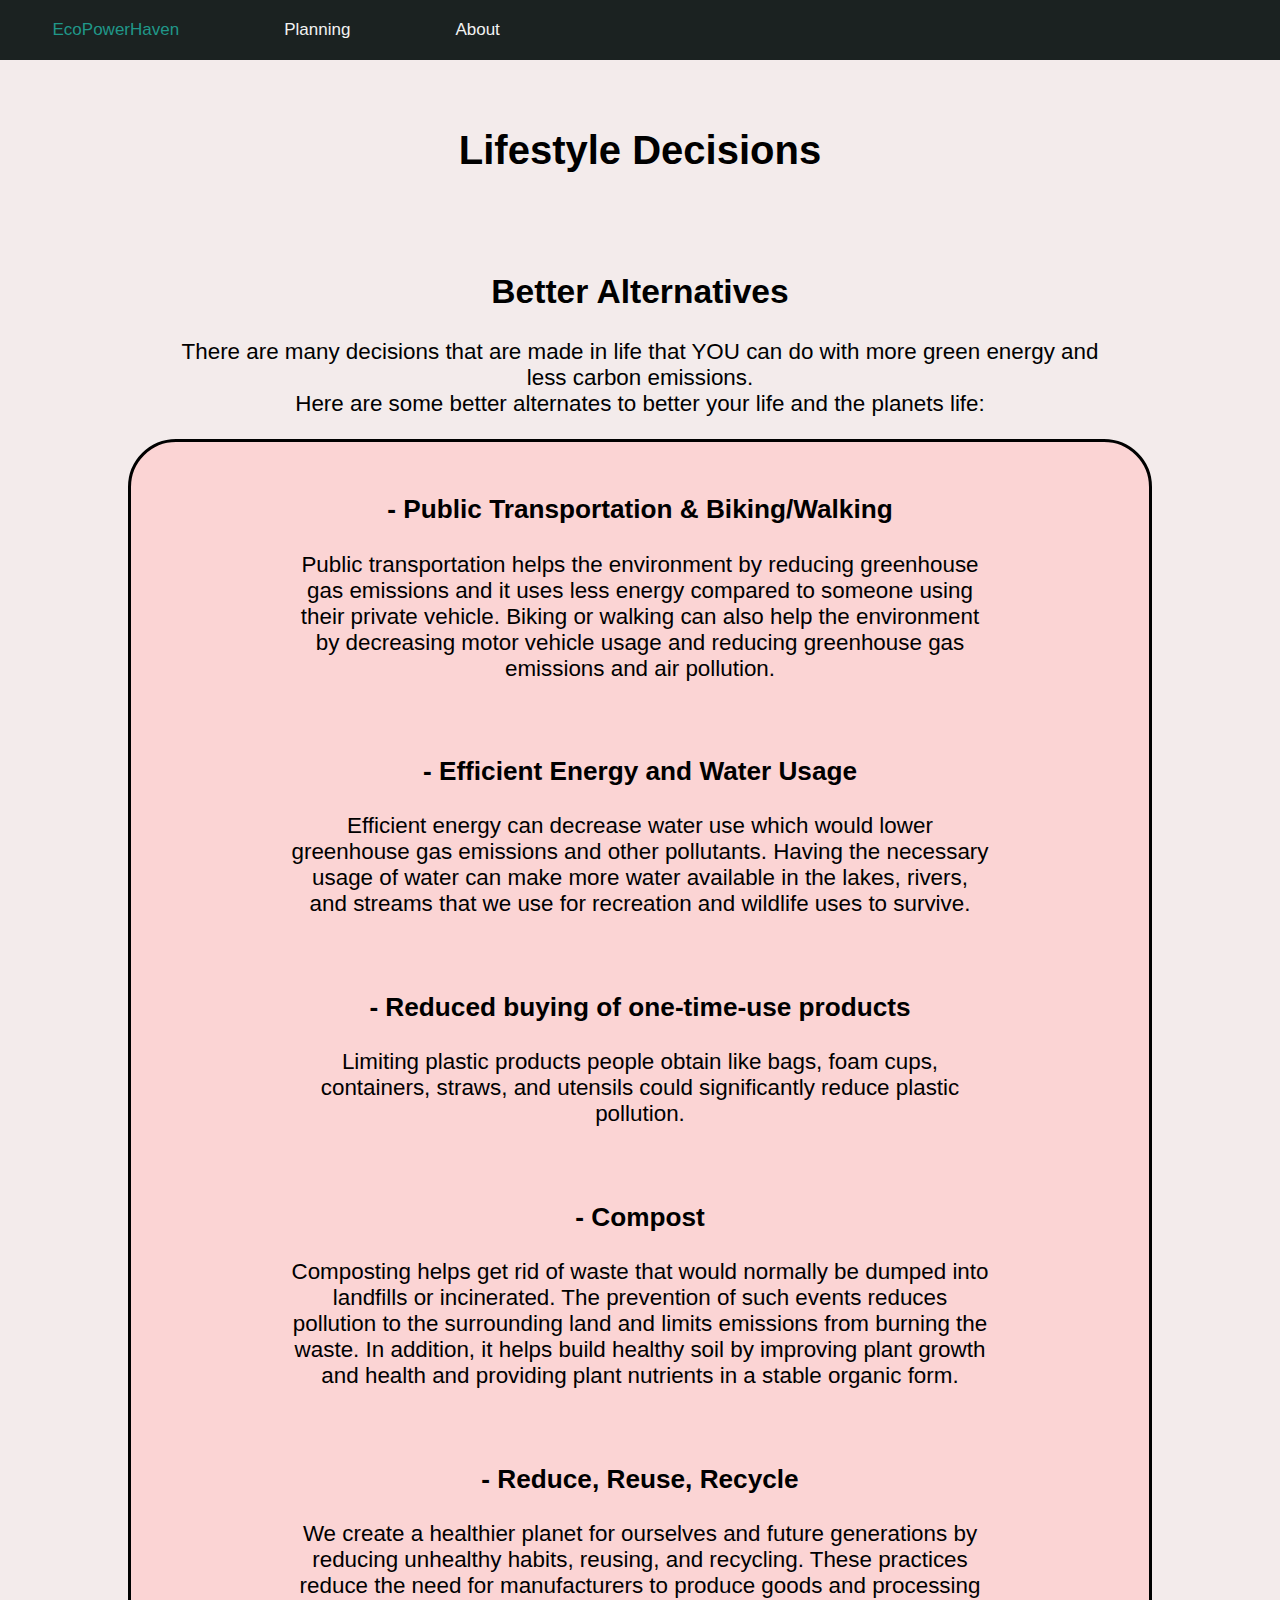
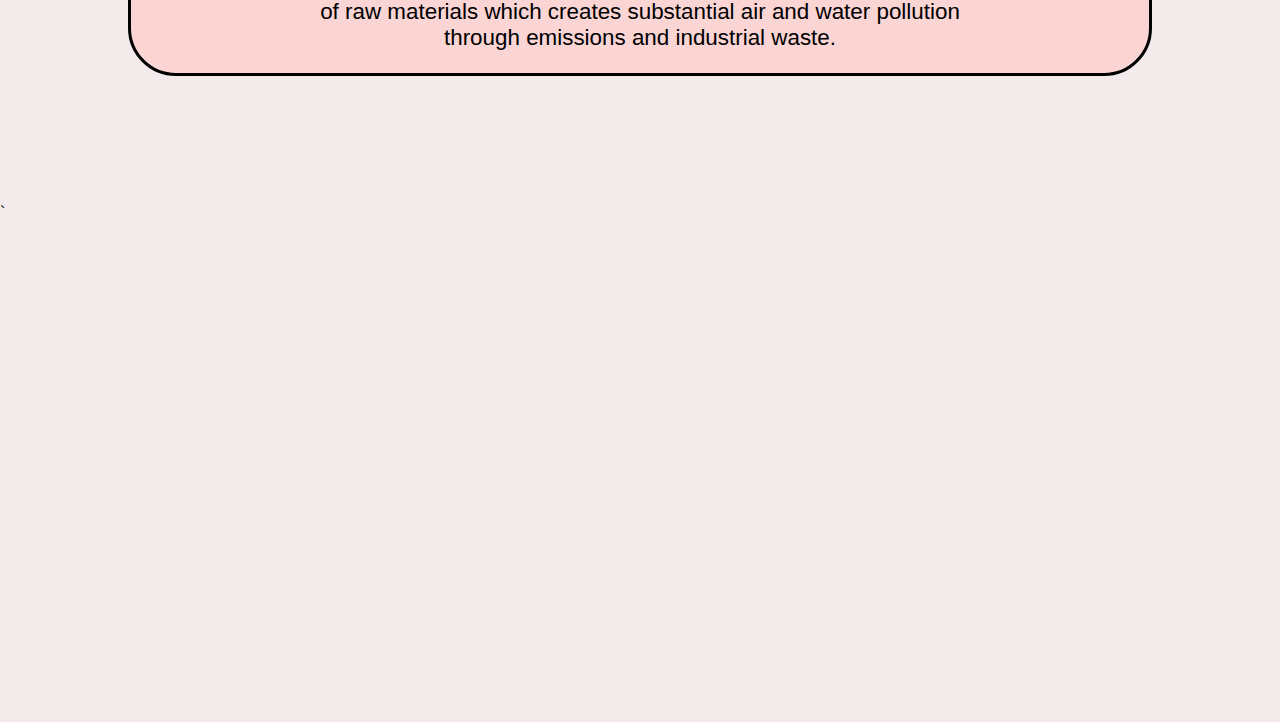
<file: lifestyle.html>
<!DOCTYPE html>
<html>
  <head>
    <title>Plans</title> 
    <link href='style.css' rel='stylesheet'>
    <meta name="viewport" content="width=device-width, initial-scale=1">
  </head>
  <body class="lifeBody">
  <div class="topnav">
  <a href="https://ecopowerhaven.com/index.html" class="navbar-brand">&nbsp;EcoPowerHaven&nbsp;</a>
  <a href="https://ecopowerhaven.com/planning.html">&nbsp;Planning&nbsp;</a>
  <a href="https://ecopowerhaven.com/About_Us.html">&nbsp;About&nbsp;</a>
  </div>
  </body>



<h1 class = "lifeHeading">Lifestyle Decisions</h1>
<div style = "white-space: pre"> </div>
<div style = "white-space: pre"> </div>
<div style = "white-space: pre"> </div>
<div style = "white-space: pre"> </div>
<div class="buyEnergy">
  <h2>Better Alternatives</h2>
  <p>There are many decisions that are made in life that YOU can do with more green energy and less carbon emissions.<br>Here are some better alternates to better your life and the planets life: </p>
  <div class = "betterAlternatives">
    <div style = "white-space: pre"> </div>
    <h3> - Public Transportation & Biking/Walking</h3>
    <p>Public transportation helps the environment by reducing greenhouse gas emissions and it uses less energy compared to someone using their private vehicle. Biking or walking can also help the environment by decreasing motor vehicle usage and reducing greenhouse gas emissions and air pollution.</p>
    <div style = "white-space: pre"> </div>
    <h3> - Efficient Energy and Water Usage</h3>
    <p>Efficient energy can decrease water use which would lower greenhouse gas emissions and other pollutants. Having the necessary usage of water can make more water available in the lakes, rivers, and streams that we use for recreation and wildlife uses to survive.</p>
    <div style = "white-space: pre"> </div>
    <h3> - Reduced buying of one-time-use products</h3>
    <p>Limiting plastic products people obtain like bags, foam cups, containers, straws, and utensils could significantly reduce plastic pollution.</p>
    <div style = "white-space: pre"> </div>
    <h3> - Compost</h3>
    <p>Composting helps get rid of waste that would normally be dumped into landfills or incinerated. The prevention of such events reduces pollution to the surrounding land and limits emissions from burning the waste. In addition, it helps build healthy soil by improving plant growth and health and providing plant nutrients in a stable organic form.</p>
    <div style = "white-space: pre"> </div>
    <h3> - Reduce, Reuse, Recycle</h3>
    <p>We create a healthier planet for ourselves and future generations by reducing unhealthy habits, reusing, and recycling. These practices reduce the need for manufacturers to produce goods and processing of raw materials which creates substantial air and water pollution through emissions and industrial waste.</p>

  </div>
</div>







</html>`
</file>
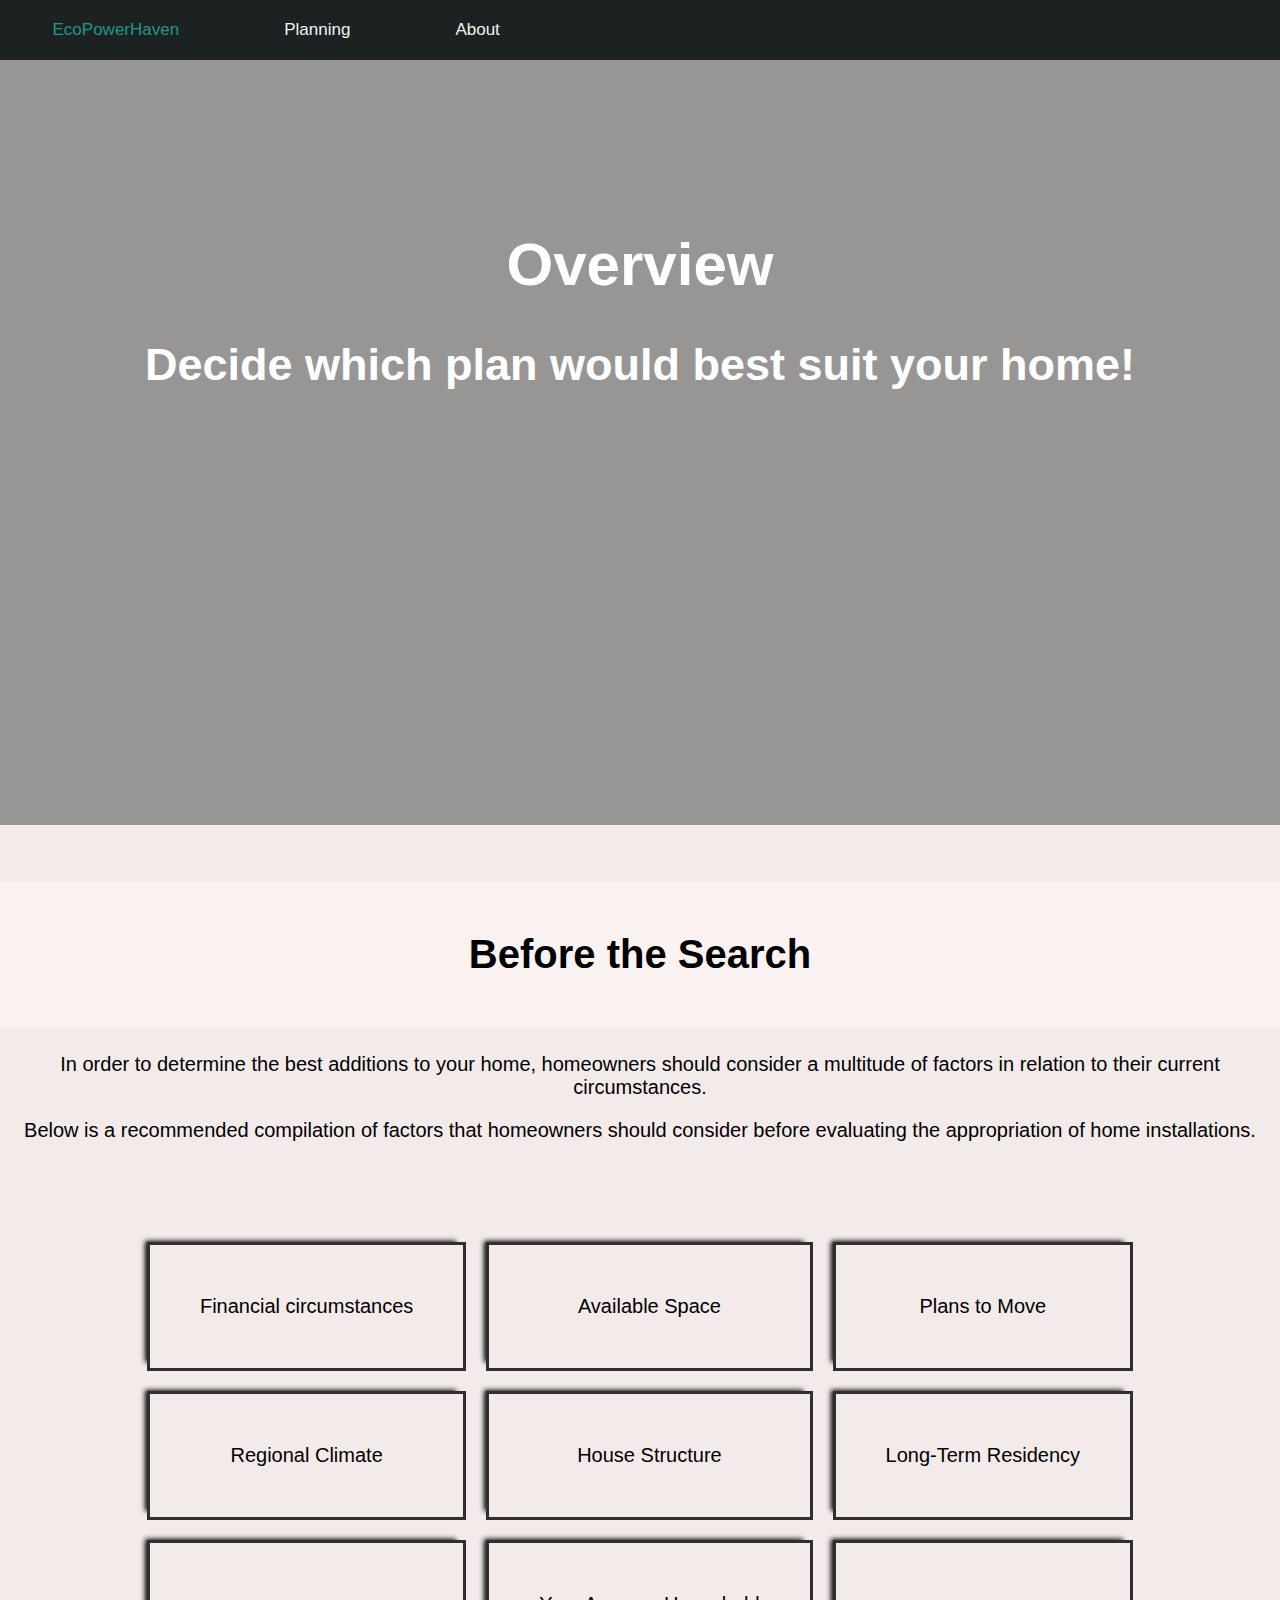
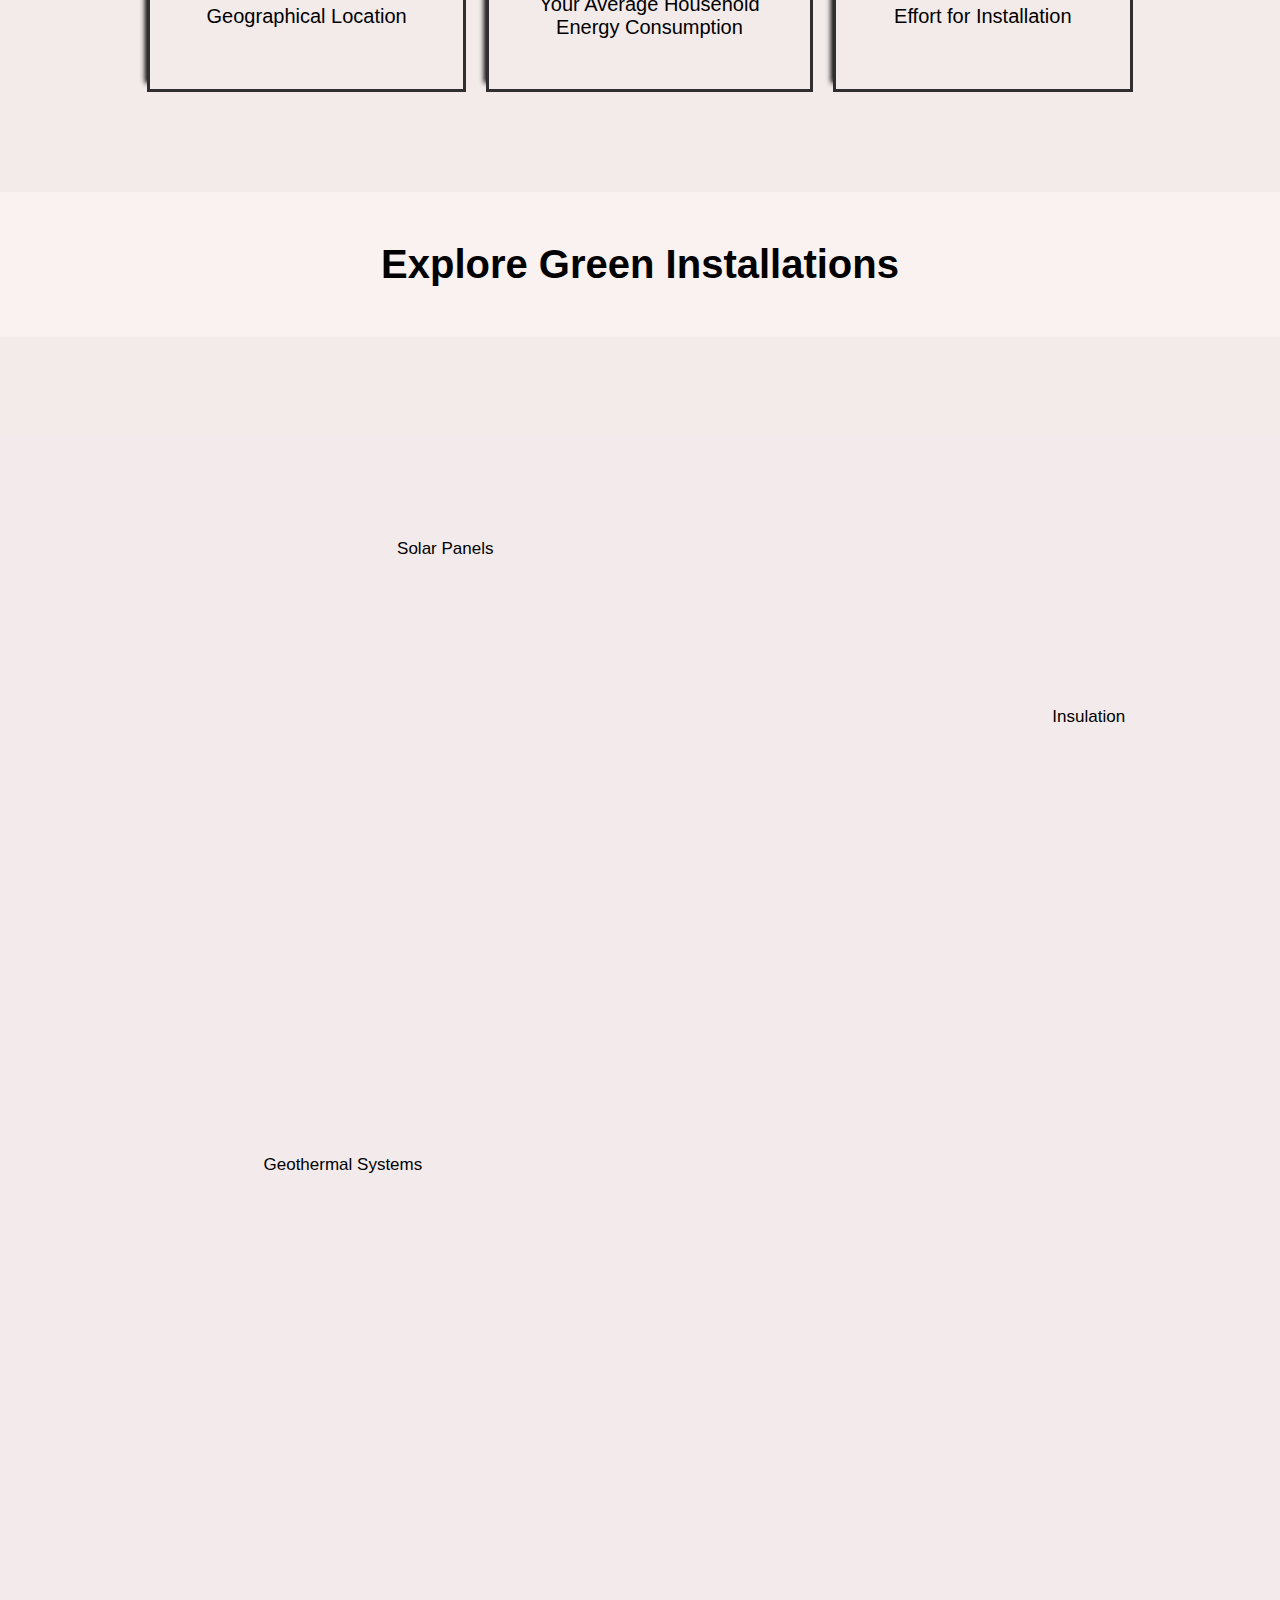
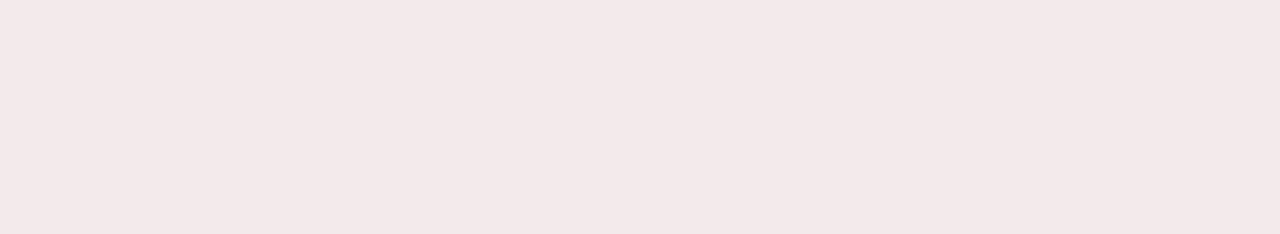
<file: planning.html>
<!DOCTYPE html>
<html>
  <head>
    <title>Plans</title> 
    <link href='style.css' rel='stylesheet'>
    <meta name="viewport" content="width=device-width, initial-scale=1">
  </head>
  <body class="body2">
    <div class="topnav2">
      <a href="https://ecopowerhaven.com/index.html" class="navbar-brand">&nbsp;EcoPowerHaven&nbsp;</a>
  <a href="https://ecopowerhaven.com/planning.html">&nbsp;Planning&nbsp;</a>
  <a href="https://ecopowerhaven.com/About_Us.html">&nbsp;About&nbsp;</a>
    </div>
    </body>
    
    <script>
      function solartest() {
        document.getElementById("solarButton").style.color ="rgb(182, 238, 28)";
      }
      function solartest2() {
        document.getElementById("solarButton").style.color = "black";
      }
    </script>
    



<br><br><br>
<div class = "plan_heading">
  <br><br><br><br>
  <h1>Overview</h1>
  <h2>Decide which plan would best suit your home!</h2>
</div>
<br><br><br><br><br><br><br><br><br><br><br><br><br><br><br><br><br><br><br><br><br><br>

<div class="plan_content">
  <h1>Before the Search</h1>
  <p>In order to determine the best additions to your home, homeowners should consider a multitude of factors in relation to their current circumstances.</p>
  <p> Below is a recommended compilation of factors that homeowners should consider before evaluating the appropriation of home installations.</p>
  <table class = "plan_table">
   <tr>
    <td>Financial circumstances</td>
    <td>Available Space</td>
    <td>Plans to Move</td>
   </tr>
   <tr>
    <td>Regional Climate</td>
    <td>House Structure</td>
    <td>Long-Term Residency</td>
   </tr>
   <tr>
    <td>Geographical Location</td>
    <td>Your Average Household <br>Energy Consumption</td>
    <td>Effort for Installation</td>
   </tr>

  </table> 
  <h1>Explore Green Installations</h1>
</div>
 <div class = "diagram">
   <button id="solarButton" onclick="location.href = 'https://ecopowerhaven.com/solar.html'" onmouseover="solartest()" onmouseout="solartest2()"><span>Solar Panels &nbsp;</span></button>
   <button id="insulationButton" onclick="location.href = 'https://ecopowerhaven.com/insulation.html'"><span>Insulation &nbsp;</span></button>
   <br><br><br>
   <button id="geoButton" onclick="location.href = 'https://ecopowerhaven.com/geothermal.html'"><span>Geothermal Systems &nbsp;</span></button>
 </div>


</html>
</file>
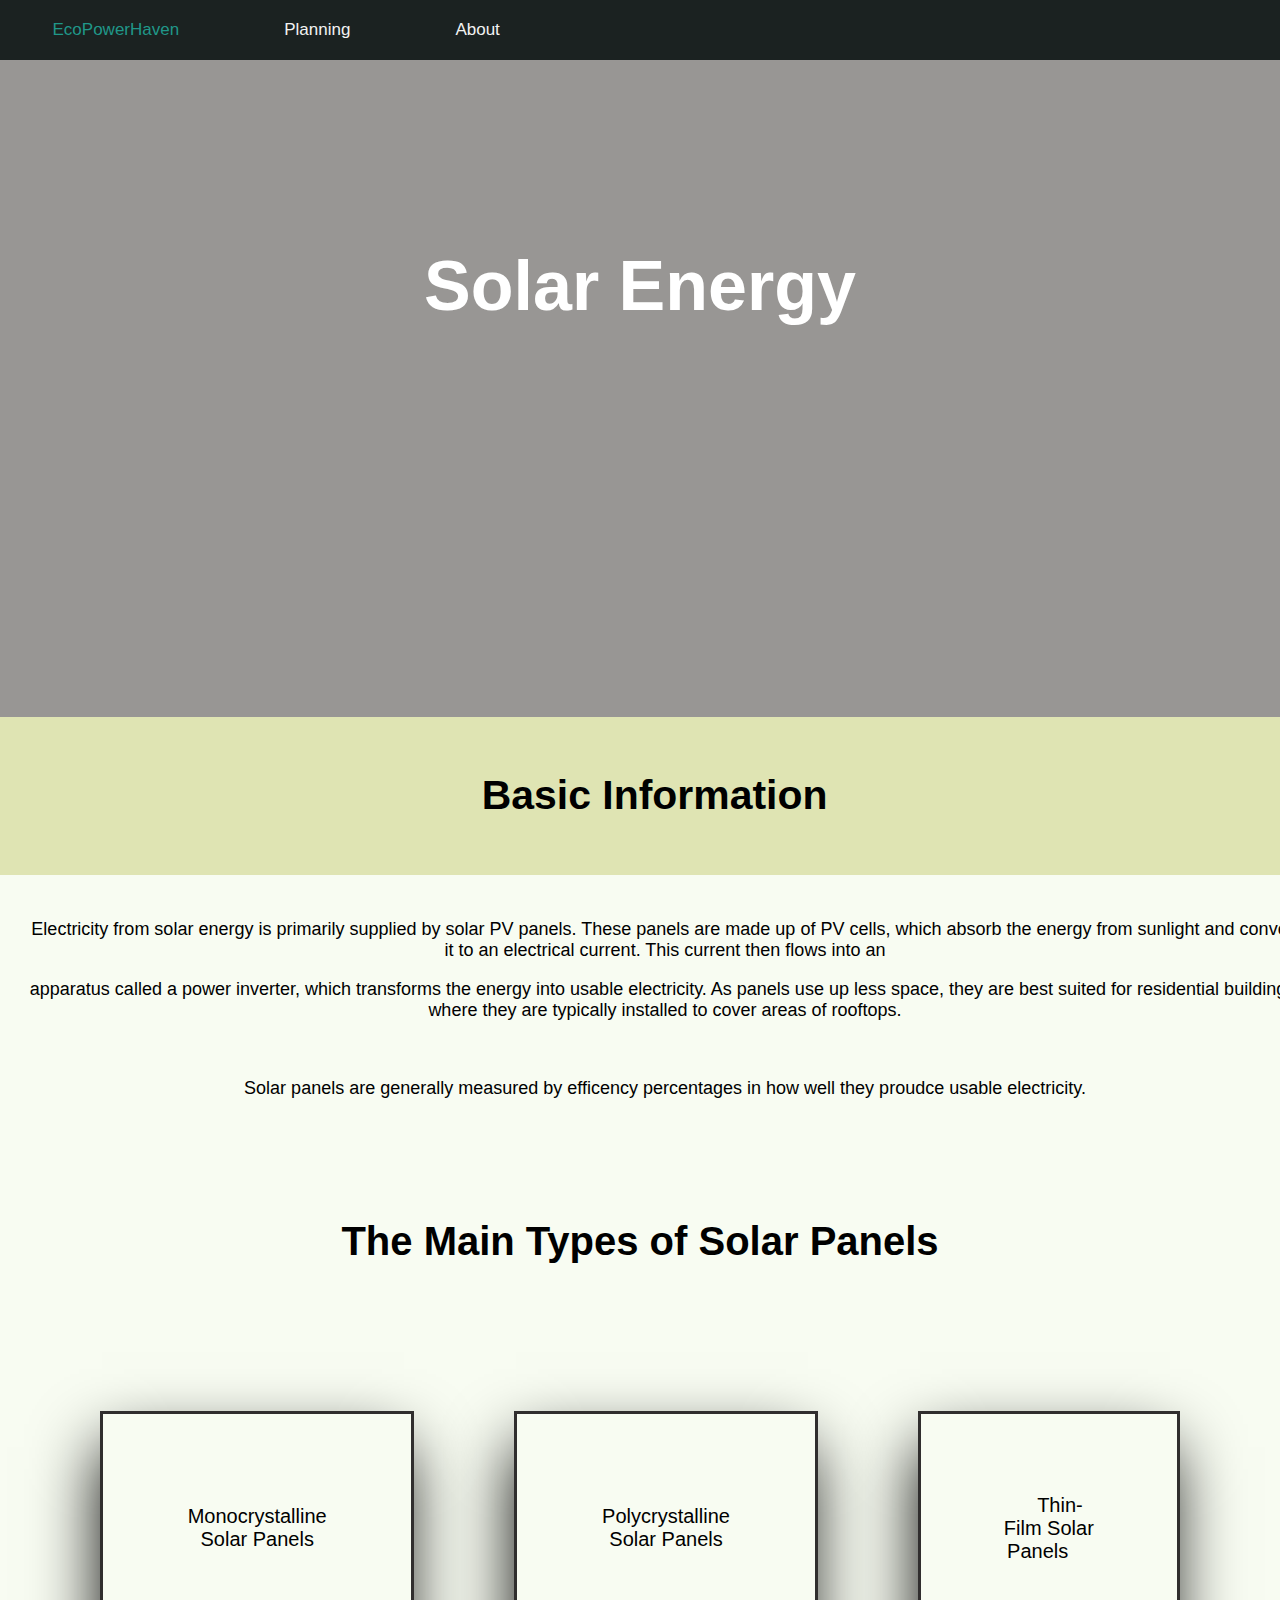
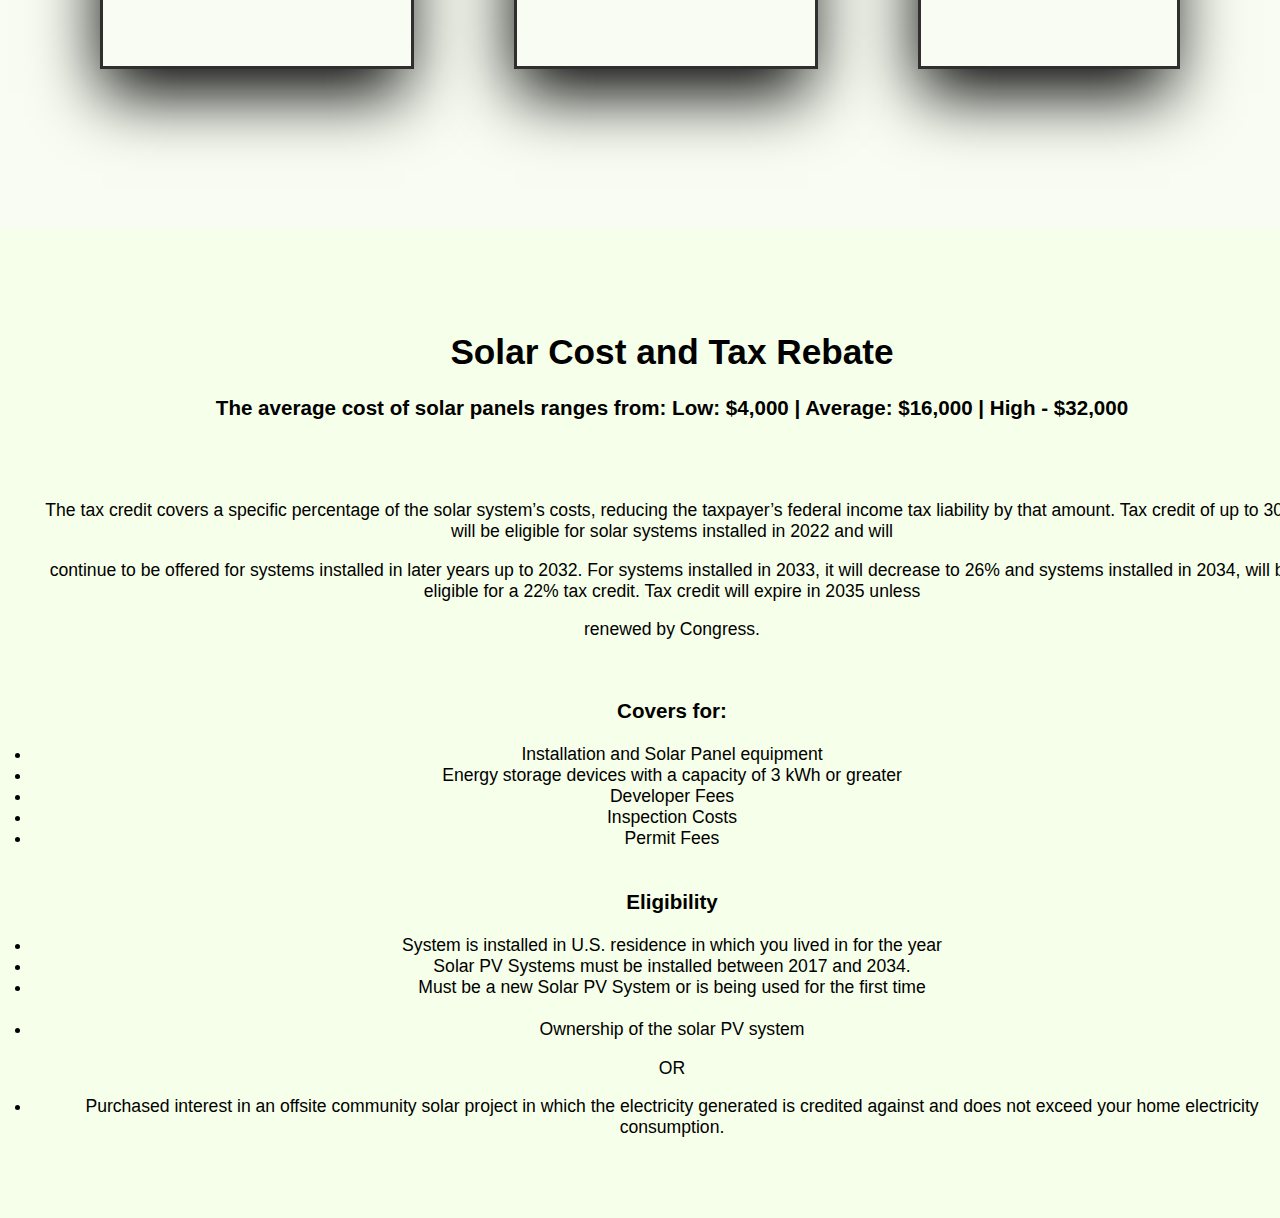
<file: solar.html>
<!DOCTYPE html>
<html>
  <head>
    <title>Solar Energy</title> 
    <link href='style.css' rel='stylesheet'>
    <meta name="viewport" content="device-width, initial-scale=1">
  </head>
  <body class="sunBody">
  <div class="topnav">
  <a href="https://ecopowerhaven.com/index.html" class="navbar-brand">&nbsp;EcoPowerHaven&nbsp;</a>
  <a href="https://ecopowerhaven.com/planning.html">&nbsp;Planning&nbsp;</a>
  <a href="https://ecopowerhaven.com/About_Us.html">&nbsp;About&nbsp;</a>
  </div>
  </body>

<br><br><br>
<div class="solarTitle">
  <h1>Solar Energy</h1>
</div>

<br><br><br><br><br><br><br><br><br><br><br><br>
<div class="solarHeading">
  <h3>Basic Information</h3>
</div>
<div class="solarBasic">
  <div style = "white-space: pre"> </div> 
  <p>Electricity from solar energy is primarily supplied by solar PV panels. These panels are made up of PV cells, which absorb the energy from sunlight and convert it to an electrical current. This current then flows into an</p>
  <p>apparatus called a power inverter, which transforms the energy into usable electricity. As panels use up less space, they are best suited for residential buildings, where they are typically installed to cover areas of rooftops.</p>
  <br>
  <p>Solar panels are generally measured by efficency percentages in how well they proudce usable electricity.</p>
</div>

<div class="solarTypes">
  <h1>The Main Types of Solar Panels</h1>
  <table class = "solarTable">
  <tr>
    <td class = "solarTable1"><span>Monocrystalline Solar Panels<br><br></span></td>
    <td class = "solarTable2"><span>Polycrystalline Solar Panels<br><br></span></td>
    <td class = "solarTable3"><span>&nbsp;&nbsp;&nbsp;&nbsp;Thin-Film Solar Panels&nbsp;&nbsp;&nbsp;&nbsp;<br><br></span></td>
  </tr>
  </table>
</div>



<div class = "solarCost">
  
  <h1>Solar Cost and Tax Rebate</h1>
  <h3>The average cost of solar panels ranges from: Low: $4,000 | Average: $16,000 | High - $32,000</h3>
  <br><br>
  <p>The tax credit covers a specific percentage of the solar system’s costs, reducing the taxpayer’s federal income tax liability by that amount. Tax credit of up to 30% will be eligible for solar systems installed in 2022 and will </p>
  <p>continue to be offered for systems installed in later years up to 2032. For systems installed in 2033, it will decrease to 26% and systems installed in 2034, will be eligible for a 22% tax credit. Tax credit will expire in 2035 unless</p>
  <p>renewed by Congress. </p>
  <br>
    
  <h3>Covers for:</h3>
  <ul class ="solarList"></ul>
    <li>Installation and Solar Panel equipment</li>
    <li>Energy storage devices with a capacity of 3 kWh or greater</li>
    <li>Developer Fees</li>
    <li>Inspection Costs</li>
    <li>Permit Fees</li>
  </ul>
  <div style = "white-space: pre"> </div> 
  <h3>Eligibility</h3>
  <ul class ="solarList"></ul>
    <li>System is installed in U.S. residence in which you lived in for the year</li>
    <li>Solar PV Systems must be installed between 2017 and 2034.</li>
    <li>Must be a new Solar PV System or is being used for the first time</li>
    <br>
    <li>Ownership of the solar PV system</li>
    <p>OR</p>
    <li>Purchased interest in an offsite community solar project in which the electricity generated is credited against and does not exceed your home electricity consumption.</li>
  </ul> 
</div>




</html>
</file>
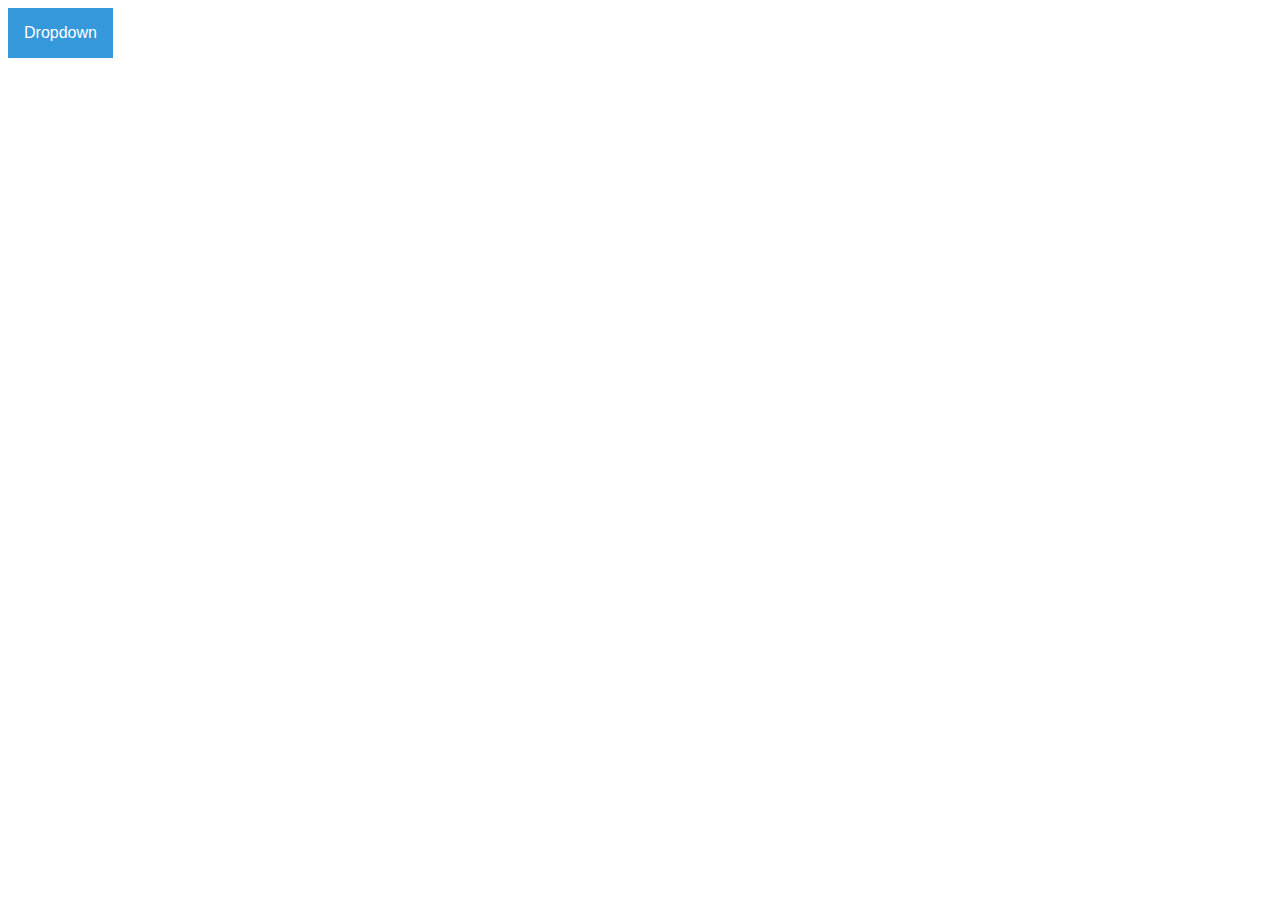
<file: test.html>
<!--
<style>
  .card {
  display: flex;
  flex-direction: column;
  align-items: center;
  justify-content: space-around;
  width: 260px;
  padding: 20px 1px;
  margin: 10px 0;
  text-align: center;
  position: relative;
  cursor: pointer;
  box-shadow: 0 10px 15px -3px rgba(33,150,243,.4),0 4px 6px -4px rgba(33,150,243,.4);
  border-radius: 10px;
  background-color: #6B6ECC;
  background: linear-gradient(45deg, #04051dea 0%, #2b566e 100%);
}

.content {
  padding: 20px;
}

.content .price {
  color: white;
  font-weight: 800;
  font-size: 50px;
  text-shadow: 0px 0px 10px rgba(0, 0, 0, 0.42);
}

.content .description {
  color: rgba(255, 255, 255, 0.6);
  margin-top: 10px;
  font-size: 14px;
}

.content .title {
  font-weight: 800;
  text-transform: uppercase;
  color: rgba(255, 255, 255, 0.64);
  margin-top: 10px;
  font-size: 25px;
  letter-spacing: 1px;
}

button {
  -webkit-user-select: none;
  -moz-user-select: none;
  user-select: none;
  border: none;
  outline: none;
  color: rgb(255 255 255);
  text-transform: uppercase;
  font-weight: 700;
  font-size: .75rem;
  padding: 0.75rem 1.5rem;
  background-color: rgb(33 150 243);
  border-radius: 0.5rem;
  width: 90%;
  text-shadow: 0px 4px 18px #2c3442;
}
</style>
<script>
   
  function locationFunction() {

  }


</script>
<div class="card">
  <div class="content">
    <div class="title">Personal edition</div>
    <div class="price">$39.99</div>
    <div class="description">Lorem ipsum dolor sit amet, consectetur adipiscing elit. Curabitur at posuere eros. Interdum et malesuada fames ac ante ipsum primis in faucibus.</div>
  </div>
    <button onclick = "location.href = 'file:///C:/Users/25edokic/Downloads/WEBASTER/Ecopowerhaven_com.html';">
      Buy now
    </button>
</div>







<style>
 #bottone1 {
  padding-left: 33px;
  padding-right: 33px;
  padding-bottom: 16px;
  padding-top: 16px;
  border-radius: 9px;
  background: #0e4700;
  border: none;
  font-family: inherit;
  text-align: center;
  cursor: pointer;
  transition: 0.4s;
 }
 
 #bottone1:hover {
  box-shadow: 7px 5px 56px -14px #002e04;
 }
 
 #bottone1:active {
  transform: scale(0.97);
  box-shadow: 7px 5px 56px -10px #084e0e;
 }
</style>
<button id="bottone1"><strong>Discover features</strong></button>
-->


<!DOCTYPE html>
<html>
<head>
<meta name="viewport" content="width=device-width, initial-scale=1">
<style>
.dropbtn {
  background-color: #3498DB;
  color: white;
  padding: 16px;
  font-size: 16px;
  border: none;
  cursor: pointer;
}

.dropbtn:hover, .dropbtn:focus {
  background-color: #2980B9;
}

.dropdown {
  position: relative;
  display: inline-block;
}

.dropdown-content {
  display: none;
  position: absolute;
  background-color: #f1f1f1;
  min-width: 160px;
  overflow: auto;
  box-shadow: 0px 8px 16px 0px rgba(0,0,0,0.2);
  z-index: 1;
}

.dropdown-content a {
  color: black;
  padding: 12px 16px;
  text-decoration: none;
  display: block;
}

.dropdown a:hover {background-color: #ddd;}

.show {display: block;}
</style>
</head>

<script>
  function solartest() {
    document.getElementById("myDropdown").classList.toggle("show");
  }


  window.onmousedown = function(event) {
    if (!event.target.matches('.dropbtn')) {
      var dropdowns = document.getElementsByClassName("dropdown-content");
      var i;
      for (i = 0; i < dropdowns.length; i++) {
        var openDropdown = dropdowns[i];
        if (openDropdown.classList.contains('show')) {
          openDropdown.classList.remove('show');
        }
      }
    }
}

</script>

<body style="background-color:white;">

<div class="dropdown">
  <button onmouseover="solartest()" class="dropbtn">Dropdown</button>
  <div id="myDropdown" class="dropdown-content">
    <a href="#home">Home</a>
    <a href="#about">About</a>
    <a href="#contact">Contact</a>
  </div>
</div>


</body>
</html>
</file>
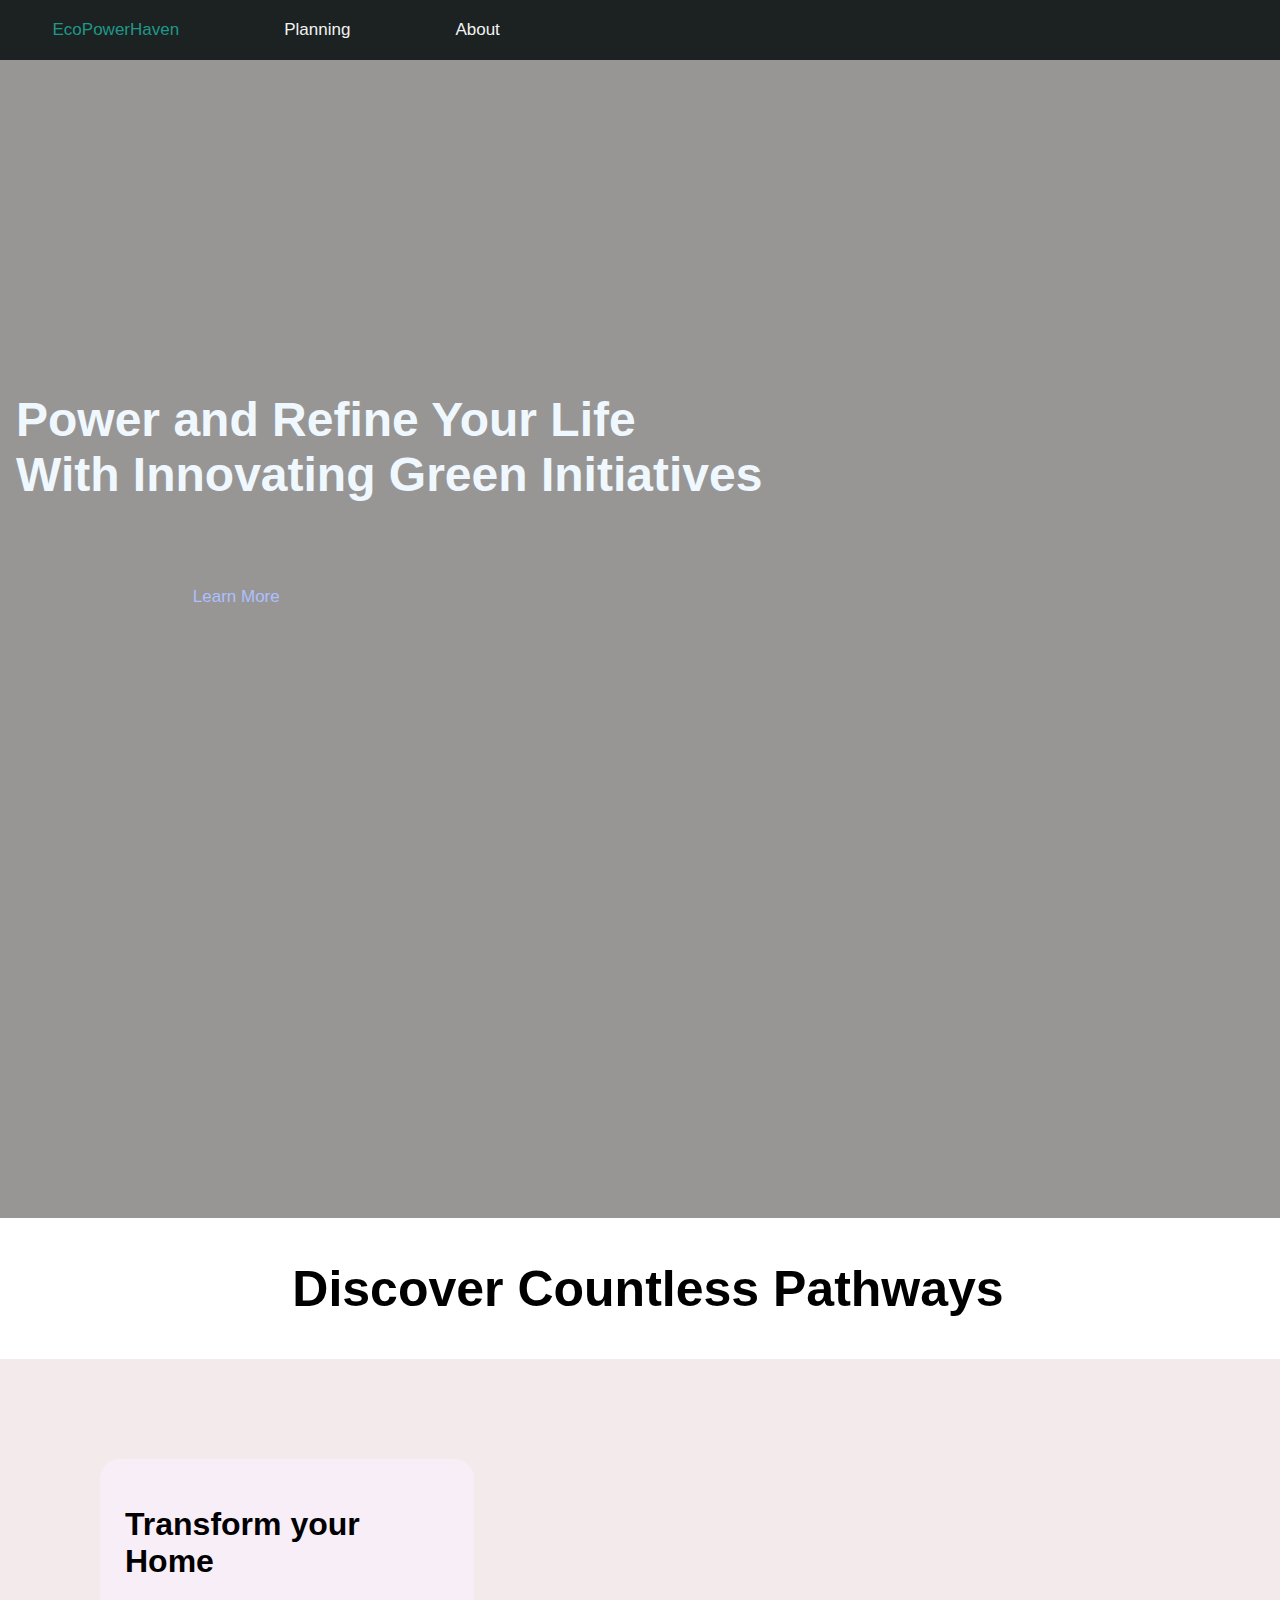
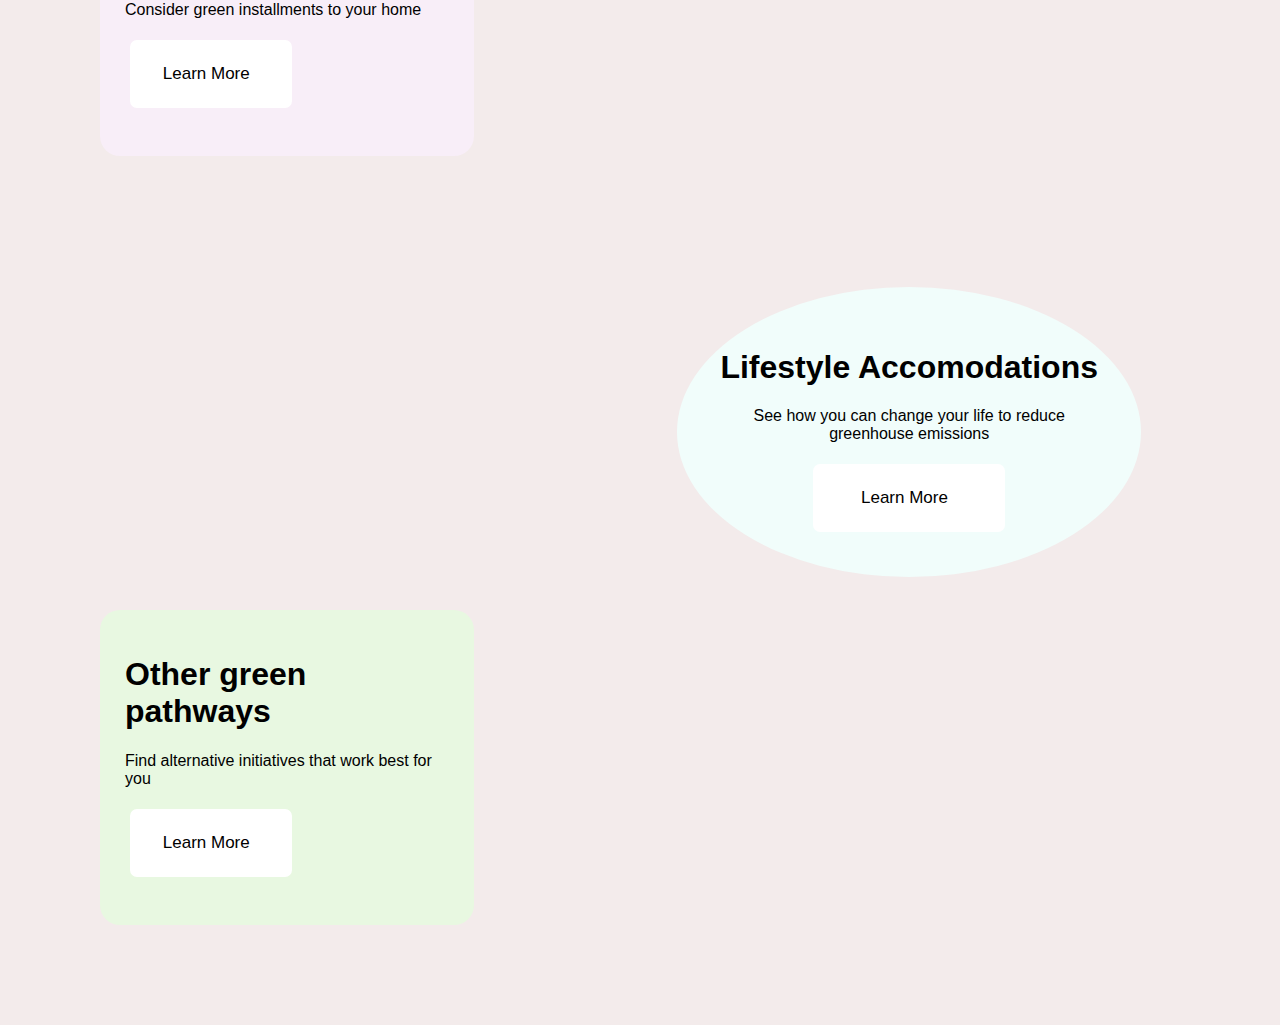
<file: testing.html>
<!DOCTYPE html>
<html>

<head>
  <title>EcoPowerHaven</title> 
  <link href='style.css' rel='stylesheet'>
  <meta name="viewport" content="width=device-width, initial-scale=1">
</head>

  <!---------------------------------------------------------------------------------------------------------------------------------->
  <!----------------------------------------------------THIS IS THE MAIN PAGE!!!!!---------------------------------------------------->
  <!---------------------------------------------------------------------------------------------------------------------------------->




<div class="topnav">
  <a href="file:///C:/Users/25edokic/Downloads/WEBASTER/testing.html">&nbsp;EcoPowerHaven&nbsp;</a>
  <a href="file:///C:/Users/25edokic/Downloads/WEBASTER/Ecopowerhaven_com.html">&nbsp;Planning&nbsp;</a>
  <a href="file:///C:/Users/25edokic/Downloads/WEBASTER/About_Us.html">&nbsp;About&nbsp;</a>
</div>


<body class = "body1">

  <div style="padding-left:16px">
  <br><br><br><br><br><br><br><br><br><br><br><br><br><br><br><br><br><br><br><br>
    <h1 class = "front">Power and Refine Your Life<br>With Innovating Green Initiatives</h1>
    <br>
    <button id="buttons" onclick="location.href = 'file:///C:/Users/25edokic/Downloads/WEBASTER/Ecopowerhaven_com.html'"><span>Learn More &nbsp;</span></button>
  </div>
</body>

<br><br><br><br><br><br><br><br><br><br><br><br><br><br><br><br><br><br><br><br><br><br><br><br><br><br><br><br><br><br><br><br>
<div class="beginPage">  
 <div class="intro">
    <h1>Discover Countless Pathways</h1>
    <p></p>
 </div> 

<div class="main_content">

 <div>

 <div class = "mainPlan">
  <h1>Transform your Home</h1>
  <p>Consider green installments to your home </p>
  <button id="buttons2" onclick="location.href = 'file:///C:/Users/25edokic/Downloads/WEBASTER/Ecopowerhaven_com.html'"><span>Learn More &nbsp;</span></button>
  <br><br>
 </div>
 <br><br><br><br><br><br><br><br><br><br><br><br><br><br>

 <div class="mainLifestyle">
  <h1>Lifestyle Accomodations</h1>
  <p>See how you can change your life to reduce greenhouse emissions</p>
  <button id="buttons2" onclick="location.href = 'file:///C:/Users/25edokic/Downloads/WEBASTER/lifestyle.html'"><span>Learn More &nbsp;</span></button>
 </div>

 <br> <br><br><br><br><br><br><br><br><br>
 <div class = "mainOther">
  <h1>Other green pathways</h1>
  <p>Find alternative initiatives that work best for you</p>
  <button id="buttons2" onclick="location.href = 'file:///C:/Users/25edokic/Downloads/WEBASTER/additiontal.html'"><span>Learn More &nbsp;</span></button>
  <br><br>
 </div>

 </div>

</div>

</div> 

</div>
</html>
</file>
<file: style.css>
.body1 {
  margin: 0;
  font-family: Arial, Helvetica, sans-serif;
  background-position: center;
  height: 100%;
  width: 100%;
  background-repeat: no-repeat;
  background-size: cover;
  background-image: url("https://images.stockcake.com/public/a/e/5/ae5db097-60cb-4035-a8a0-916d9f681598/solar-powered-suburban-home-stockcake.jpg");
  background-color: rgba(49, 45, 42, 0.5);
  background-blend-mode: multiply;
  overflow-x: hidden;
  min-width: 34.375rem;
  min-height: 31.25rem;
  
}
.body2 {
  margin: 0;
  font-family: Arial, Helvetica, sans-serif;
  background-position: center;
  height: 62.5rem;
  width: 50%;
  background-repeat: no-repeat;
  background-size: cover;
  background-image: url("https://images.stockcake.com/public/9/e/9/9e9a896d-fb34-4b47-ac39-34e9a8b35d15/solar-panel-installation-stockcake.jpg");
  background-color: rgba(49, 45, 42, 0.5);
  background-blend-mode: multiply;
  overflow-x: hidden;
  min-width: 34.375rem;
  min-height: 31.25rem;
  
  
}
.body3 {
  margin: 0;
  font-family: Arial, Helvetica, sans-serif;
  background-color: rgba(255, 238, 225, 0.5);
  
}

.lifeBody {
  margin: 0;
  font-family: Arial, Helvetica, sans-serif;
  background-position: center;
  height: 4%;
  width: 4%;
  background-image: url("https://images.stockcake.com/public/1/b/5/1b5722ec-84b3-4fca-b6b6-6ef22e77ded3/joyful-dog-running-stockcake.jpg");
  background-position: center;
  background-size: cover;
  background-repeat: no-repeat;
  background-color:rgb(243, 235, 235);
  background-blend-mode: multiply;
  margin-bottom: 31.25rem;
  
}

.additionalBody {
  margin: 0;
  font-family: Arial, Helvetica, sans-serif;
  background-position: center;
  height: 4%;
  width: 4%;
  background-position: center;
  background-size: cover;
  background-repeat: no-repeat;
  background-color:rgb(243, 235, 235);
  background-blend-mode: multiply;
  margin-bottom: 31.25rem;
}

.sunBody {
  margin: 0;
  font-family: Arial, Helvetica, sans-serif;
  background-size: cover;
  background-repeat: no-repeat;
  background-position: center;
  background-image: url("https://images.stockcake.com/public/0/1/3/013a35ac-2c88-4ada-bd6d-45c145819327_large/solar-energy-dawn-stockcake.jpg");
  background-color: rgba(49, 45, 42, 0.5);
  background-blend-mode: multiply;
  overflow-x: hidden;
  min-width: 34.375rem;
  max-height: 62.5rem;
  
}

.geoBody {
  margin: 0;
  font-family: Arial, Helvetica, sans-serif;
  background-position: center;
  height: 2%;
  width: 2%;
  background-size: cover;
  background-position: center;
  background-repeat: no-repeat;
  background-image: url("https://images.stockcake.com/public/5/3/5/535b27c5-b513-4ce7-ada6-2348a2004118/geothermal-energy-field-stockcake.jpg");
  background-color: rgb(255, 234, 203);
  background-blend-mode: multiply;
  overflow-x: hidden;
  max-height: 62.5rem;
}

.insulationBody {
  margin: 0;
  font-family: Arial, Helvetica, sans-serif;
  background-position: center;
  height: 40%;
  width: 40%;
  background-size: cover;
  background-position: center;
  background-repeat: no-repeat;
  background-image: url("https://images.stockcake.com/public/0/c/c/0cc5e05f-eb49-4c23-ae96-0311754dffe8/attic-insulation-work-stockcake.jpg");
  image-rendering: smooth;
  background-color: rgba(31, 27, 27, 0.5);
  background-blend-mode: multiply;
  overflow-x: hidden;
  min-width: 34.375rem;
  min-height: 50rem;
  max-height: 52.5rem;
}







.topnav {
  overflow: hidden;
  background-color: #1b2221;
  word-spacing: 1cm;
  color: white;
  background-size: cover;
  background-position: center;
  text-align: center;
  font-size: 1rem;
  width: 100vw;
  position: fixed;
  z-index: 999;
}

.topnav a {
  float: left;
  color: #f2f2f2;
  text-align: center;
  padding: 1.25rem 0.625rem;
  text-decoration: none;
  font-size: 1.063rem;
}

.topnav a:hover {
  color: #209789;

  transition: 0.6s;
}

.topnav a.active {
  background-color: #04AA6D;
  color: white;
} 

.topnav2 {
  overflow: hidden;
  background-color: #1b2221;
  word-spacing: 1cm;
  color: white;
  text-align: center;
  font-size: 1rem;
  background-size: cover;
  background-position: center;
  width: 100vw;
  position: fixed;
  z-index: 999;
}

.topnav2 a {
  float: left;
  color: #f2f2f2;
  text-align: center;
  padding: 1.25rem 0.625rem;
  text-decoration: none;
  font-size: 1.063rem;
  
}

.topnav2 a:hover {
  color: #209789;

  transition: 0.6s;
}

.topnav2 a.active {
  background-color: #04AA6D;
  color: white;
}


.titles {
  text-indent: 17.65cm;
  color: white;
}
.titles em {
  color: black;
}

#buttons {
  display: inline-block;
  border-radius: 0.438rem;
  background: transparent;
  transition: background-image 2s ease-out;
  border: rgb(0, 0, 0), 0.625rem;
  border-width: 0.313rem;
  color: #adc0ff;
  text-align: center;
  font-size: 1.063rem;
  padding: 1.875rem;
  width: 15.625rem;
  transition: all 0.5s;
  cursor: pointer;
  position: relative;
  margin: 0.313rem;
  margin-left: 6.25rem;
  z-index: 0;
 }
 
 #buttons span {
  cursor: pointer;
  display: inline-block;
  position: relative;
  transition: 0.2s;
 }

 #buttons:hover span:after {
  opacity: 1;
  right: 0;
  transition: 0.2s;
 }

 #buttons:hover {
  animation: transparent;
  animation-duration: 100ms;
  background-color: rgba(103, 146, 103, 0.466);
  border-width: 0.625rem;
  border-color: rgb(48, 116, 48);
  color:rgb(255, 255, 255);
  font-weight: 200;
  font-size: 1.125rem;
 }

 #buttons2 {
  display: inline-block;
  border-radius: 0.438rem;
  background-color: white;
  border: rgb(0, 0, 0), 0.625rem;
  color: #000000;
  text-align: center;
  font-size: 1.063rem;
  padding: 1.5rem;
  min-width: 9.375rem;
  width: 50%;
  transition: all 0.5s;
  cursor: pointer;
  margin: 0.313rem;
  z-index: 3;
 }
 
 #buttons2 span {
  cursor: pointer;
  display: inline-block;
  position: relative;
  transition: 0.5s;
 }
 
 #buttons2 span:after {
  content: '>>';
  position: absolute;
  opacity: 0;
  top: 0;
  right: -0.938rem;
  transition: 0.5s;
 }
 
 #buttons2:hover span {
  padding-right: 0.938rem;
 }
 
 #buttons2:hover span:after {
  opacity: 1;
  right: 0;
  transition: 0.5s;
 }

 #buttons2:hover {
  background: linear-gradient(45deg, rgba(0, 150, 0, 0.404), white);
 }


 .runPicture {
  position: relative;
  width: 30%;
  height: auto;
  top: 20rem;
  float: left;
 }


 .greenHomePicture {
  width: 30%;
  height: auto;
  position: relative;
  bottom: 28rem;
  left: 35rem;
 }


 .lightBulbPicture {
  position: relative;
  width: 40%;
  height: auto;
  bottom: 20rem;
  float: right;
 }








 .front {
  font-size: 3rem;
  color: aliceblue;
  font-family:'Trebuchet MS', 'Lucida Sans Unicode', 'Lucida Grande', 'Lucida Sans', Arial, sans-serif
 }


 .beginPage {
  position: absolute;
  background-color: white;
  max-width: 118.938rem;
  min-width: 50%;
  width: 100vw;
  font-family:'Trebuchet MS', 'Lucida Sans Unicode', 'Lucida Grande', 'Lucida Sans', Arial, sans-serif;
 }

 .intro {
  position: relative;
  text-align: center;
  width: 100vw;
  background-color: rgb(255, 255, 255);
  font-size: 1.563rem;
  padding: .5rem;
  
 }

 .main_content {
  padding-left:9.375rem;
  padding: 6.25rem;
  background-color:rgb(243, 235, 235);
  overflow-x: hidden;
 }

 .mainLifestyle {
  position: absolute;
  width: 30%;
  left: 49%;
  top: 44%;
  margin: 3.125rem;
  min-width: 12.5rem;
  padding: 2.5rem;
  border-radius: 74%;
  background-color: #f1fdfb;
  text-align: center;

 }

 .mainPlan {
  background-color: #f8eef8;
  width: 30%;
  padding: 1.563rem;
  margin-bottom: 2%;
  border-radius: 1.25rem;
  min-width: 12.5rem;
 }

 .mainOther {
  background-color: #e8f8e1;
  width: 30%;
  padding: 1.563rem;
  top: 5rem;
  border-radius: 1.25rem;
  min-width: 12.5rem;
 }










 .plan_heading {
  text-align: center;
  font-size: 1.875rem;
  width: 100vw;
  color:white
 }

 .plan_content {
  background-color: rgb(243, 234, 234);
  padding-bottom: 4.375rem;
  padding-top: 1.875rem;
  width: 100vw;
  margin-right: 3.75rem;
  text-align: center;
  font-size: 1.25rem;

 }

 .plan_table {
  align-items: center;
  margin-left: auto;
  margin-right: auto;
  margin-top:5rem;
  margin-bottom:5rem;
  border-collapse: separate;
  border-spacing: 1.25rem;
 }

 .plan_content td {
  border: solid rgb(48, 46, 46);
  padding: 3.125rem;
  box-shadow: -0.375rem -0.313rem 0.313rem -0.25rem black;
 }

 .plan_content h1 {
  background-color: rgb(250, 241, 241);
  padding: 3.125rem;
 }

.diagram {
  background-position: center;
  background-position: fixed;
  background-repeat: no-repeat;
  height: 140%;
  width: 100%;
  background-image: url("https://images.stockcake.com/public/e/d/7/ed70dfed-00b9-4d51-898b-2391d384b709/geothermal-energy-illustration-stockcake.jpg");
  background-blend-mode: multiply;
  background-color: rgb(243, 235, 235);
  width: 100vw;

}


 #solarButton {
  display: inline-block;
  border-radius: 0.438rem;
  background-color: rgb(243, 235, 235);
  border: rgb(0, 0, 0), 0.625rem;
  color: #000000;
  text-align: center;
  font-size: 1.063rem;
  padding: 1.875rem;
  width: 15.625rem;
  transition: all 0.5s;
  cursor: pointer;
  position: relative;
  top: 5%;
  margin: 0.313rem;
  left: 25%;
  z-index: 9;
 }
 
 #solarButton span {
  cursor: pointer;
  display: inline-block;
  position: relative;
  transition: 0.2s;
 }

 #solarButton:hover span:after {
  opacity: 0.5;
  right: 0;
  transition: 0.2s;
 }

 #solarButton:hover {
  background: linear-gradient(70deg, rgba(0, 52, 121, 0.966) 0.15%, rgb(236, 224, 50));
  color:rgb(182, 238, 28);
  font-weight: 200;
  font-size: 1.125rem;
 }


 #insulationButton {
  display: inline-block;
  border-radius: 0.438rem;
  background-color: rgb(243, 235, 235);
  border: rgb(0, 0, 0), 0.625rem;
  color: #000000;
  text-align: center;
  font-size: 1.063rem;
  padding: 1.875rem;
  width: 15.625rem;
  transition: all 0.5s;
  cursor: pointer;
  position: relative;
  top: 17%;
  margin-left: 55%;
  z-index: 3;
 }
 
 #insulationButton span {
  cursor: pointer;
  display: inline-block;
  position: relative;
  transition: 0.2s;
 }
 
 #insulationButton:hover span:after {
  opacity: 1;
  right: 0;
  transition: 0.2s;
  color:rgb(0, 0, 0);
 }

 #insulationButton:hover {
  background: linear-gradient(60deg, rgba(177, 143, 72, 0.685) 20%, rgb(190, 158, 158));
  color:rgb(228, 82, 203);
  font-weight: 400;
  font-size: 1.125rem;
 }


 #geoButton {
  display: inline-block;
  border-radius: 0.438rem;
  background-color: rgb(243, 235, 235);
  border: rgb(0, 0, 0), 0.625rem;
  color: #000000;
  text-align: center;
  font-size: 1.063rem;
  padding: 1.875rem;
  width: 15.625rem;
  transition: all 0.5s;
  cursor: pointer;
  position: relative;
  margin: 0.313rem;
  left: 17%;
  top: 40%;
  z-index: 3;
 }
 
 #geoButton span {
  cursor: pointer;
  display: inline-block;
  position: relative;
  transition: 0.2s;
 }
 

 #geoButton:hover span:after {
  opacity: 1;
  right: 0;
  transition: 0.2s;
 }

 #geoButton:hover {
  background: linear-gradient(60deg, rgba(179, 0, 0, 0.692) 0.05%, rgb(50, 163, 255));
  color:rgb(255, 255, 255);
  font-weight: 400;
  font-size: 1.125rem;
 }

 .solarTitle {
  text-align: center;
  font-size: 2.188rem;
  width: 100vw;
  color:white;
  margin-top: 15%;
 }

 .solarHeading {
  background-color: #dfe4b3;
  text-align: center;
  font-size: 2.188rem;
  width: 100vw;
  margin-top: 10%;
  padding: 0.913rem;
 }

 .solarBasic {
  margin-right: 1.5rem;
  width: 100vw;
  font-size: 1.125rem;
  background-color: rgb(248, 252, 242);
  padding: 2.813rem;
  padding-left: 1.563rem;
  padding-top: 0.313rem;
  text-align: center;
 }

 .solarTypes {
  background-color: rgb(248, 252, 242);
  padding-top: 1.875rem;
  width: 100vw;
  margin-right: 3.75rem;
  font-size: 1.25rem;
  text-align: center;
 }

 .solarTable {
  margin-left: auto;
  margin-right: auto;
  padding-top: 1.25rem;
  padding-bottom: 3.75rem;
  border-collapse: separate;
  border-spacing: 6.25rem;
 }

 .solarTable td {
  border: solid rgb(48, 46, 46);
  box-shadow: -0.25rem 1.875rem 4rem -0.375rem black;
  padding: 5rem;
  height: 3rem;
  text-align: center;
  
 }

 .solarTable tr {
  text-align: center;
  
 }

 .solarTable1:hover {
  position: relative;
  vertical-align: text-top;
  background-color: #26262e;
  color:#f1fdfb;
  transition: 0.5s;
 }

 .solarTable1:hover span:after{
  position: relative;
  text-align: left;
  padding: 5rem;
  content: 'Single-crystal panels made from silicon, typically providing for energy efficiency ranging from 15% to 20%. While one of the most expensive, these panels cover for their efficiency and an average lifespan of around 40 years. Alongside their notable heat tolerance, their smaller size also makes the most use of limited space. Average Cost of a 6kW Monocrystalline Solar Panel System is $6,000-$9,000.';
  transition: 0.5s;
 }


 .solarTable2:hover {
  position: relative;
  vertical-align: text-top;
  text-align: center;
  background-color: #1b257a;
  color:#f1fdfb;
  transition: 0.5s;
 }

 .solarTable2:hover span:after{
  position: relative;
  text-align: left;
  padding: 5rem;
  content: 'Multi-crystal silicon panels, performing at a lower efficiency range between 13% and 16%. In exchange, they are generally less expensive with a life span of 25-30 years. It is important to note that these panels will tend to cover a wider space and be more vulnerable to high temperature conditions. Average Cost of a 6kW Polycrystalline Solar Panel System is $4,500-$6,000.';
  transition: 0.5s;
 }


 .solarTable3:hover {
  position: relative;
  vertical-align: text-top;
  background-color: #411ea3;
  color: white;
  text-align: center;
  transition: 0.5s;
 }

 .solarTable3:hover span:after{
  position: relative;
  text-align: left;
  padding: 0rem;
  content: 'Very thin layers of sheet panels that are flexible and therefore easier to install for specific needs and structures of rooftops. In exchange, these panels are less efficient in generating power with a range between 7% and 12%. The lifespan of thin film panels is around 10-20 years. On average, these panels cost $0.75 to $1.10 per watt. Average Cost of a 6kW Thin Film Solar Panel System is $4,500-$6,600.';
  transition: 0.5s;
 }



 .solarCost {
  position: relative;
  margin-right: 1.5rem;
  width: 100%;
  font-size: 1.1rem;
  background-color: rgb(246, 255, 233);
  padding: 5rem;
  padding-left: 2rem;
  text-align: center;
  top: 200%;
 }

 .solarList li{
  text-align: center;
  padding: 10rem;
  list-style-type: none;
 }








 .geoTitle {
  text-align: center;
  font-size: 2.188rem;
  width: 100vw;
  color:white;
 }

 .geoHeading {
  background: linear-gradient(180deg, rgb(153, 132, 10) 5%, rgb(0, 110, 37));
  text-align: center;
  font-size: 2.188rem;
  color: rgb(193, 228, 193);
  width: 100vw;
  margin-top: 10%;
  padding: 0.313rem;
 }

 .geoBasic {
  width: 100vw;
  font-size: 1.25rem;
  background: linear-gradient(180deg, rgb(0, 110, 37), rgb(116, 54, 30));
  color: rgb(201, 255, 199);
  padding-top: 0.5rem;
  padding-bottom: 0.5rem;
  text-align: center;
  
 }



 .geoTypes {
  padding-top: 1.875rem;
  width: 100vw;
  background-color: rgb(116, 54, 30);
  margin-right: 3.75rem;
  font-size: 1.25rem;
  text-align: center;
  color: lightblue;
 }




 
 .geoTable {
  margin-left: auto;
  margin-right: auto;
  padding-top: 1.25rem;
  padding-bottom: 8.75rem;
  border-collapse: separate;
  border-spacing: 6.25rem;
  
 }

 .geoTable td {
  border: solid rgb(48, 46, 46);
  box-shadow: -0.25rem 1.875rem 4rem -0.375rem black;
  padding: 5rem;
  height: 3rem;
  text-align: center;
  
 }

 .geoTable tr {
  text-align: center;
  background-color: rgb(90, 90, 90);
  color: white;
  
 }



 .geoTable1:hover {
  position: relative;
  vertical-align: text-top;
  background: repeating-radial-gradient(rgba(6, 85, 175, 0.644), rgb(0, 49, 88));
  color:#f1fdfb;
  transition: 0.5s;
  width: 30rem;
 }

 .geoTable1:hover span:after{
  position: relative;
  text-align: left;
  content: 'In an open loop, water is taken from an external source and circulated through piping to transfer temperatures for heating or cooling. The water is then returned to their original source after having gone through the system. This is recommended for areas with a nearby supply of water which makes it possibly the cheapest. (ex. well, body of water). However, there is a possibility that the water will become contaminated. This generally costs around $15,000-$30,000.';
  transition: 0.5s;
 }


 .geoTable2:hover {
  position: relative;
  vertical-align: text-top;
  text-align: center;
  background: radial-gradient(rgba(155, 0, 0, 0.644) 10%, rgba(81, 118, 148, 0.699));
  color:#f1fdfb;
  transition: 0.5s;
  width: 30rem;
 }

 .geoTable2:hover span:after{
  position: relative;
  text-align: left;
  content: 'A closed loop circulates an anti-freeze mixture through underground piping. This loop is recommended for extreme cold climates. This loop can cost anywhere from $25,000-$30,000.';
  transition: 0.5s;
 }


 .geoTable3:hover {
  position: relative;
  vertical-align: text-top;
  background: linear-gradient(90deg, rgb(83, 22, 22) 10%, rgb(30, 32, 100));
  color: white;
  text-align: center;
  width: 30rem;
  transition: 0.5s;
 }

 .geoTable3:hover span:after{
  position: relative;
  text-align: left; 
  content: 'A shallow installation is typically dug about 2-6 ft deep, some going as deep as 10 ft, covering a wider area of land. This is best suited for areas with a larger space of land. Generally cost-effective for most residential installations ranging from $15,000-30,000.';
  transition: 0.5s;
 }


 .geoTable4:hover {
  position: relative;
  vertical-align: text-top;
  background: linear-gradient(180deg, rgba(133, 0, 0, 0.644) 10%, rgba(0, 1, 83, 0.699));
  color: white;
  text-align: center;
  width: 30rem;
  transition: 0.5s;
 }

 .geoTable4:hover span:after{
  position: relative;
  text-align: left;
  content: 'Deep installation systems using a narrower space of land, where each pipe is typically 20 ft apart and 100 to 400 ft deep. It is recommended for suburban or urban areas where space is limited outside of your own property. The average costs ranges from $25,000-40,000.';
  transition: 0.5s;
 }

 .geoTax {
  background: linear-gradient(180deg, rgb(116, 54, 30) 10%, rgba(255, 73, 17, 0.795));
  box-shadow:  black;
  font-size: 1.625rem;
 }

 .geotaxContent {
  width:100vw;
  padding-top: 2rem;
  text-align: center;
  font-size: 1.25rem;
  background-color: rgba(255, 73, 17, 0.795);
 }







 .insulationHeading {
  background-color: #e4d7b3;
  text-align: center;
  font-size: 2.188rem;
  width: 100vw;
  margin-top: 10%;
  padding: 0.313rem;
 }

 .insulationBasic {
  width: 100vw;
  font-size: 1.125rem;
  background-color: rgb(248, 252, 242);
  padding: 2.8rem;
  padding-left: 0.3%;
  padding-top: 0.313rem;
  text-align: center;
 }

.insulation_heading {
  text-align: center;
  font-size: 1.875rem;
  width: 100vw;
  color:white
 }

 .R_value {
  text-align: center;
  font-size: 1.125rem;
  width: 96vw;
  padding: 2rem;
 }

 .insulationMaterial h1 {
  background-color: rgb(245, 229, 209);
  padding: 3.125rem;
  padding-top: 2rem;
 }

 .insulationMaterial {
  background-color: rgb(253, 242, 224);
  padding-bottom: 4.375rem;
  width: 100vw;
  margin-right: 3.75rem;
  text-align: center;
  font-size: 1.25rem;

 }

 .insulation_table {
  align-items: center;
  margin-left: auto;
  margin-right: auto;
  margin-top:7rem;
  margin-bottom:7rem;
  border-collapse: separate;
  border-spacing: 1.25rem;
 }

 .insulationMaterial td {
  border: solid rgb(48, 46, 46);
  padding: 3.125rem;
  box-shadow: -0.375rem -0.313rem 0.313rem -0.25rem black;
 }



 .Fiber:hover {
  position: relative;
  vertical-align: text-top;
  background-color: #26262e;
  color:#f1fdfb;
  transition: 0.5s;
  width: 25rem;
 }

 .Fiber:hover span:after{
  position: relative;
  text-align: left;
  content: 'Fiberglass is a common insulation material made from fine glass fibers that were spun from molten glass. Its common use can be seen in blankets, rigid boards, and loose-fill insulation. ';
  transition: 0.5s;
 }

 .Cell:hover {
  position: relative;
  vertical-align: text-top;
  background-color: #26262e;
  color:#f1fdfb;
  transition: 0.5s;
  width: 25rem;
 }

 .Cell:hover span:after{
  position: relative;
  text-align: left;
  content: ' Cellulose insulation is typically made from recycled paper products. Cellulose insulation can be installed in new and existing homes, usually a loose-fill insulation. In addition, cellulose material may be manufactured with borate, increasing fire and insect resistance.';
  transition: 0.5s;
 }

 .Foam:hover {
  position: relative;
  vertical-align: text-top;
  background-color: #26262e;
  color:#f1fdfb;
  transition: 0.5s;
  width: 25rem;
 }

 .Foam:hover span:after{
  position: relative;
  text-align: left;
  content: 'Foam insulation may be made from various types of plastic which include polystyrene, polyisocyanurate or polyurethane. Foam insulations can be sprayed or installed in rigid foam boards. In foam insulation, the R-value of these materials can vary depending on factors like density as possibly also providing resistance to fire and vapor.';
  transition: 0.5s;
 }

 .Wool:hover {
  position: relative;
  vertical-align: text-top;
  background-color: #26262e;
  color:#f1fdfb;
  transition: 0.5s;
  width: 25rem;
 }

 .Wool:hover span:after{
  position: relative;
  text-align: left;
  content: 'Mineral wool consists of either rock wool or slag wool. Both rock wool and slag wool are man-made materials, differing only in the stuff that it’s made out of. Rock wool is made out of natural materials like basalt. Slag wool is made from the waste product of molten metal known as blast furnace slag. In addition, mineral wool comes fire resistant and can commonly be seen in blanket and loose-fill insulation.';
  transition: 0.5s;
 }


 .Facing:hover {
  position: relative;
  vertical-align: text-top;
  background-color: #26262e;
  color:#f1fdfb;
  transition: 0.5s;
  width: 25rem;
 }

 .Facing:hover span:after{
  position: relative;
  text-align: left;
  content: 'The facing is more like an addition to insulation, being attached to insulation materials in which it typically protects and holds the insulation together. Depending on the type of facing, it may also serve as an air barrier, radiant barrier, vapor barrier, or even provide fire resistance.';
  transition: 0.5s;
 }

 .N_Fiber:hover {
  position: relative;
  vertical-align: text-top;
  background-color: #26262e;
  color:#f1fdfb;
  transition: 0.5s;
  width: 25rem;
 }

 .N_Fiber:hover span:after{
  position: relative;
  text-align: left;
  content: 'Insulation materials from natural fiber materials. These include cotton, sheep’s wool, and straw. Cotton insulation consists of both recycled cotton and plastic fibers mixed with borate--the same substance used in cellulose insulation. Sheep wool insulation is also created with borate. Straw insulation boards absorb sound for interior partitions.';
  transition: 0.5s;
 }

.insulationType {
  background-color: #ffe7b3;
  width: 100vw;
  padding: 1.5rem;
  text-align: center;
  font-size: 1.25rem;
}

.in_typeLeft {
  margin: 3rem;
  width: 50vw;
  padding: 2rem;
  border: solid black;
  border-radius: 0.5rem;
  text-align: center;
  font-size: 1.1rem;
  font-family:Georgia, 'Times New Roman', Times, serif;
}

.leftList {
  text-align: left;
}

.in_typeRight {
  margin: 2rem;
  width: 50vw;
  padding: 1.5rem;
  margin-left: 100%;
  border: solid black;
  border-radius: 0.5rem;
  vertical-align: top;
  font-size: 1.1rem;
  text-align: center;
  list-style-type: none;
}

.insulationTax {
  margin-right: 3rem;
  padding: 1.5rem;
  width: 100vw;
  background-color: rgb(255, 233, 204);
  font-size: 1.1rem;
  text-align: center;
}

.ins_taxList {
  list-style-type: none;
}









 .additionContainer {
  margin-left: 450%;
  width: 60vw;
  background: linear-gradient(60deg, rgb(52, 206, 104) 0.05%, rgb(193, 255, 193));;
  transform: skew(-10deg);
 }
 
 .additionHeading {
  transform: skew(10deg);
  padding: 5.5rem;
  padding-top: 8rem;
  text-align: center;
  margin: 0 auto 0;
 }

 .buyEnergy {
  width: 100vw;
  text-align: center;
  font-size: 1.4rem;
 }

 .buyEnergy p {
  margin-right: 10rem;
  margin-left: 10rem;
 }
 .buyOptions {
  background-color: #b8f7c09d;
  margin:8rem;
  margin-top:0;
  text-align: center;
  border: solid black;
  border-radius: 3rem;
}





.lifeHeading {
padding-top: 8rem;
text-align: center;
font-size: 2.5rem;
margin: 0 auto 0;
width: 100vw;
}

.betterAlternatives {
background-color: #ffc6c69f;
margin:8rem;
margin-top:0;
text-align: center;
border: solid black;
border-radius: 3rem;
}

.about_Content {
margin: 2rem;
font-size: 1.25rem;
}
</file>
